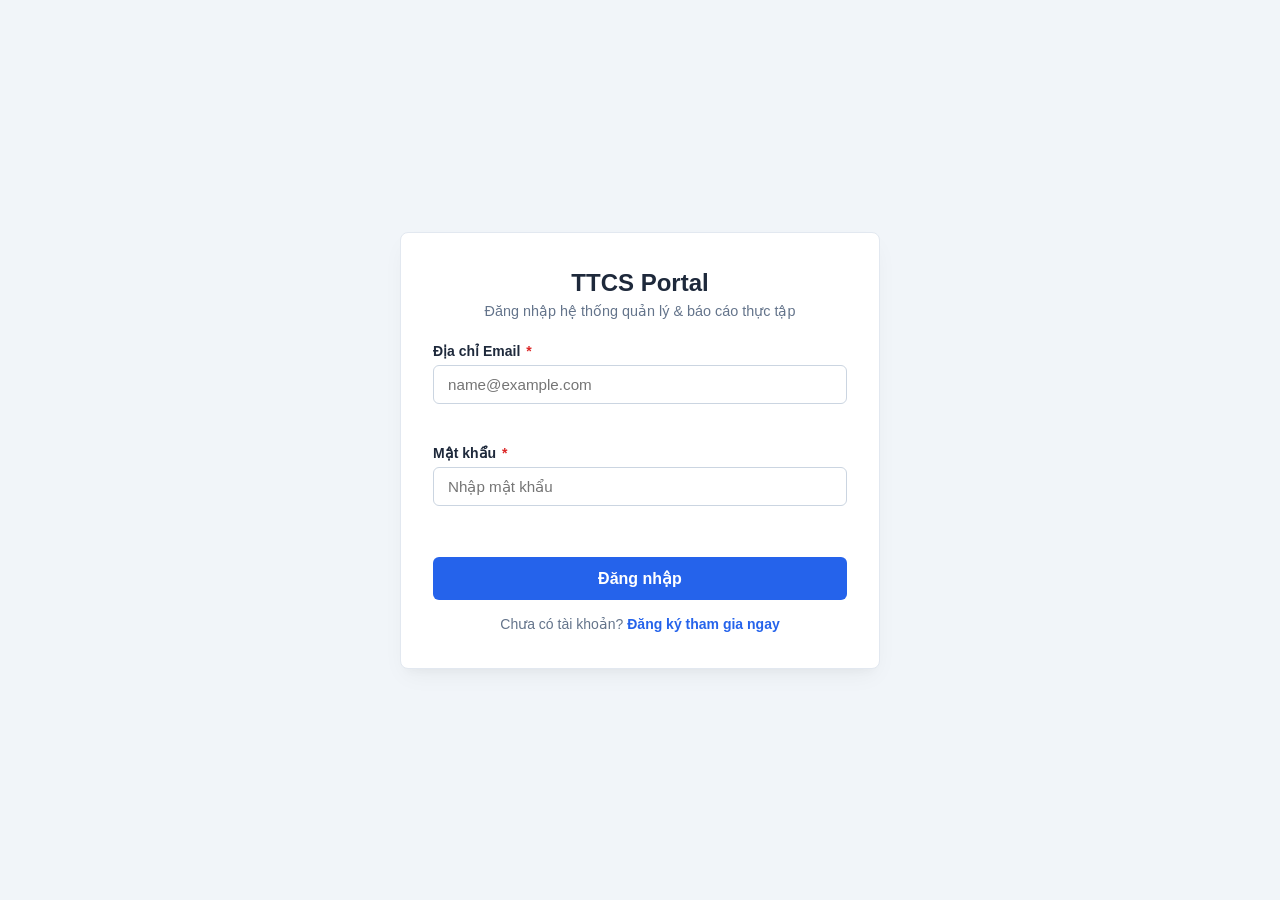
<file: index.html>
<!DOCTYPE html>
<html lang="vi">
<head>
  <meta charset="UTF-8">
  <meta http-equiv="refresh" content="0; url=pages/auth/login.html">
  <title>Đang chuyển hướng...</title>
  <script>
    window.location.replace("pages/auth/login.html");
  </script>
</head>
<body>
  <p>Đang chuyển hướng tới cổng đăng nhập... Nếu không tự chuyển, vui lòng <a href="pages/auth/login.html">bấm vào đây</a>.</p>
</body>
</html>
</file>
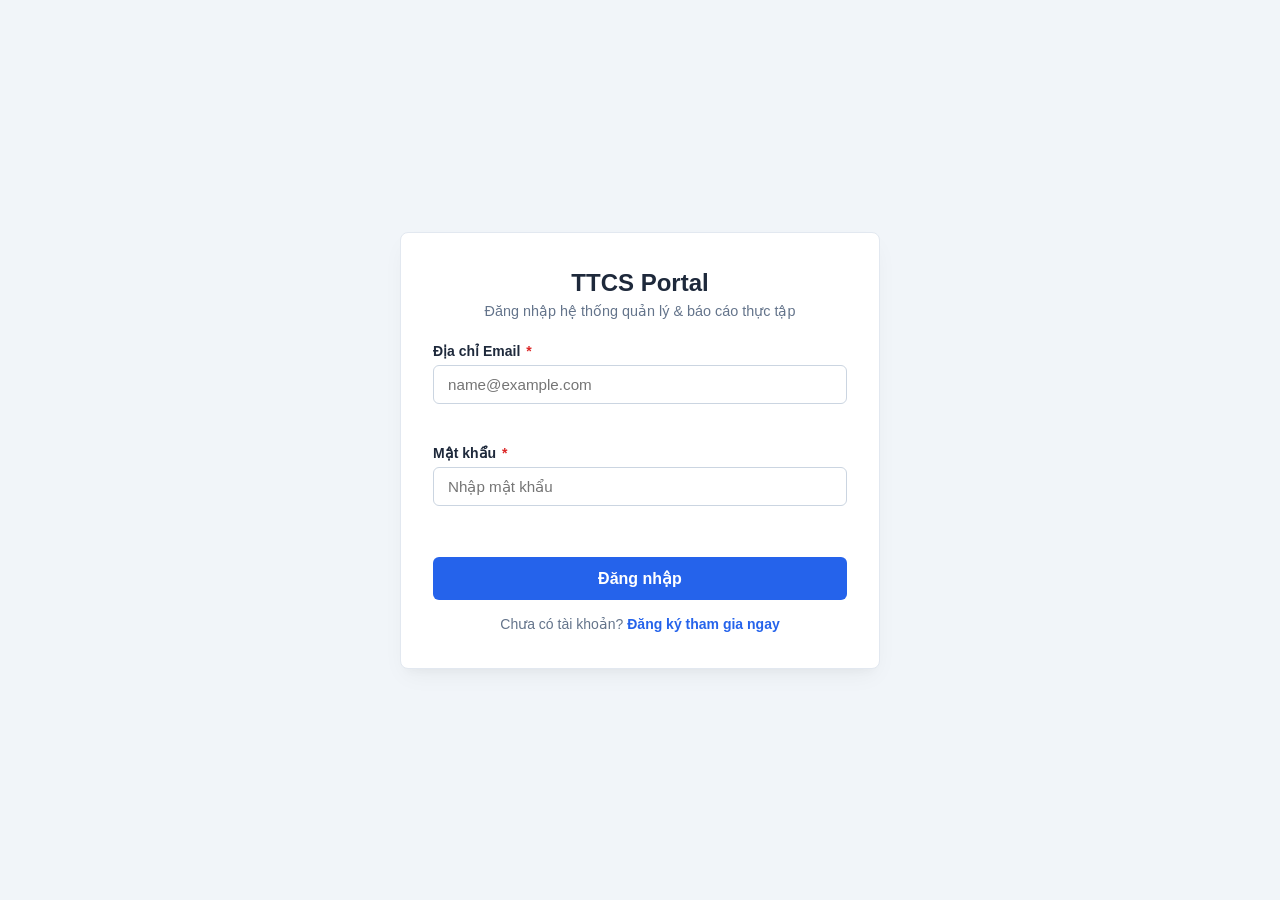
<file: pages/auth/login.html>
<!doctype html>
<html lang="vi">

<head>
  <meta charset="UTF-8" />
  <meta name="viewport" content="width=device-width, initial-scale=1.0" />
  <title>Đăng Nhập Hệ Thống - TTCS Portal</title>
  <link rel="stylesheet" href="../../css/style.css" />
  <style>
    /* Styling bổ sung cho khối chọn tài khoản Demo nhanh */
    .demo-accounts-box {
      margin-top: 20px;
      padding-top: 16px;
      border-top: 1px dashed #cbd5e1;
      text-align: center;
    }

    .demo-title {
      font-size: 0.8rem;
      color: #64748b;
      margin-bottom: 10px;
      font-weight: 600;
    }

    .demo-btns {
      display: flex;
      gap: 8px;
      justify-content: center;
      flex-wrap: wrap;
    }

    .btn-demo-chip {
      background: #f1f5f9;
      border: 1px solid #cbd5e1;
      color: #334155;
      padding: 5px 10px;
      border-radius: 6px;
      font-size: 0.78rem;
      font-weight: 600;
      cursor: pointer;
      transition: all 0.2s;
    }

    .btn-demo-chip:hover {
      background: #e2e8f0;
      border-color: #94a3b8;
    }
  </style>
</head>

<body>
  <div class="auth-container">
    <div class="auth-header">
      <h1>TTCS Portal</h1>
      <p>Đăng nhập hệ thống quản lý & báo cáo thực tập</p>
    </div>

    <!-- Thông báo lỗi hệ thống -->
    <div id="globalAlert" class="alert hidden"></div>

    <form id="formLogin" novalidate>
      <!-- Email -->
      <div class="form-group">
        <label for="loginEmail" class="form-label">
          Địa chỉ Email <span class="required">*</span>
        </label>
        <input type="email" id="loginEmail" class="form-control" placeholder="name@example.com" autocomplete="email"
          required />
        <span class="error-msg" id="loginEmailError"></span>
      </div>

      <!-- Mật khẩu -->
      <div class="form-group">
        <label for="loginPassword" class="form-label">
          Mật khẩu <span class="required">*</span>
        </label>
        <input type="password" id="loginPassword" class="form-control" placeholder="Nhập mật khẩu"
          autocomplete="current-password" required />
        <span class="error-msg" id="loginPasswordError"></span>
      </div>

      <!-- Nút Đăng nhập -->
      <button type="submit" id="btnLogin" class="btn-submit">
        <span id="btnSpinner" class="spinner hidden"></span>
        <span id="btnText">Đăng nhập</span>
      </button>
    </form>

    <div class="auth-footer" style="margin-top: 16px">
      Chưa có tài khoản? <a href="register.html">Đăng ký tham gia ngay</a>
    </div>
  </div>

  <script type="module" src="../../js/auth/login.js"></script>
</body>

</html>
</file>
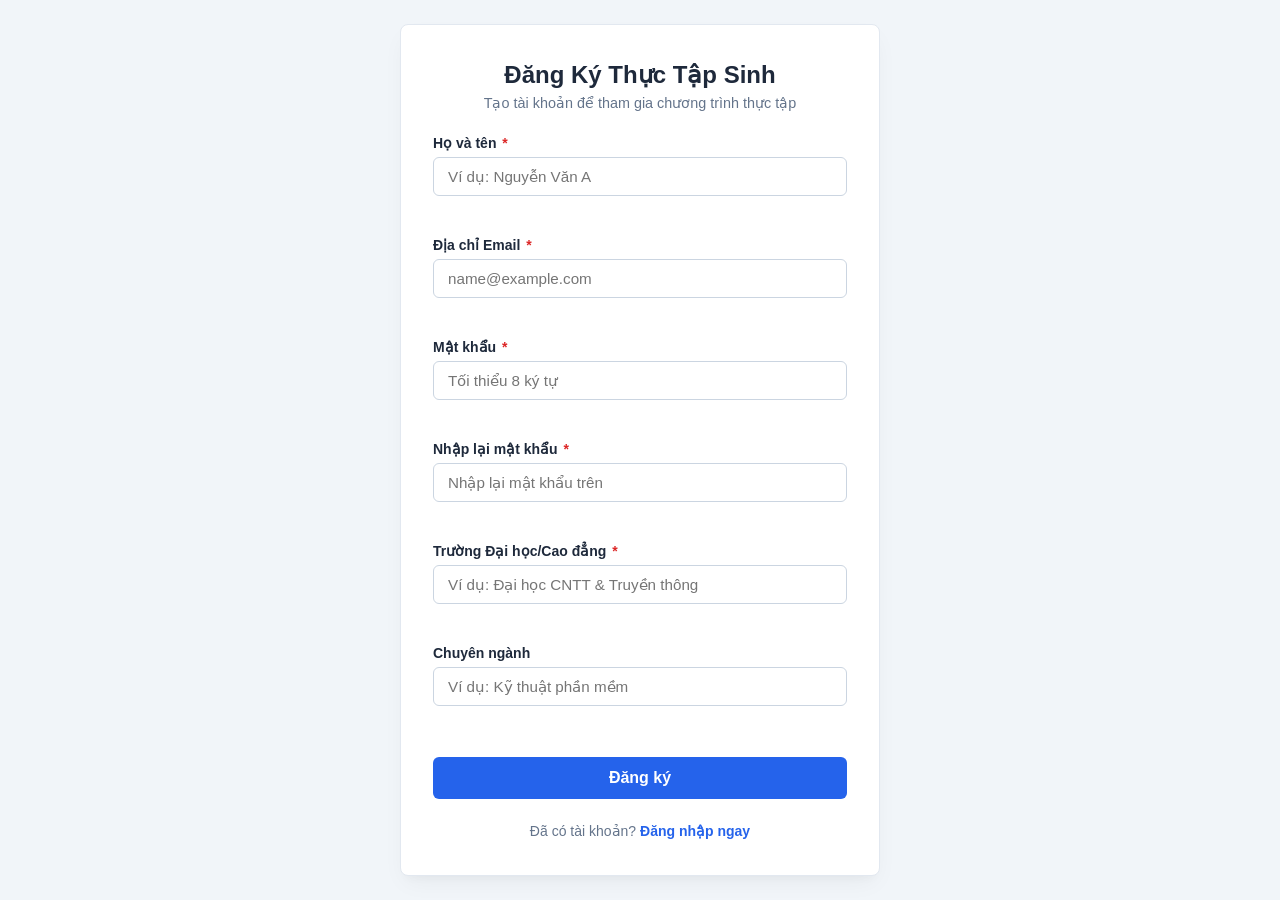
<file: pages/auth/register.html>
<!doctype html>
<html lang="vi">
  <head>
    <meta charset="UTF-8" />
    <meta name="viewport" content="width=device-width, initial-scale=1.0" />
    <title>Đăng ký Tài khoản Thực tập sinh</title>
    <link rel="stylesheet" href="../../css/style.css" />
  </head>
  <body>
    <div class="auth-container">
      <div class="auth-header">
        <h1>Đăng Ký Thực Tập Sinh</h1>
        <p>Tạo tài khoản để tham gia chương trình thực tập</p>
      </div>

      <!-- Thông báo lỗi hoặc thành công từ hệ thống -->
      <div id="globalAlert" class="alert hidden"></div>

      <form id="formRegister" novalidate>
        <!-- Họ và tên -->
        <div class="form-group">
          <label for="hoTen" class="form-label"
            >Họ và tên <span class="required">*</span></label
          >
          <input
            type="text"
            id="hoTen"
            class="form-control"
            placeholder="Ví dụ: Nguyễn Văn A"
          />
          <span class="error-msg" id="hoTenError"></span>
        </div>

        <!-- Email -->
        <div class="form-group">
          <label for="email" class="form-label"
            >Địa chỉ Email <span class="required">*</span></label
          >
          <input
            type="email"
            id="email"
            class="form-control"
            placeholder="name@example.com"
          />
          <span class="error-msg" id="emailError"></span>
        </div>

        <!-- Mật khẩu -->
        <div class="form-group">
          <label for="matKhau" class="form-label"
            >Mật khẩu <span class="required">*</span></label
          >
          <input
            type="password"
            id="matKhau"
            class="form-control"
            placeholder="Tối thiểu 8 ký tự"
          />
          <span class="error-msg" id="matKhauError"></span>
        </div>

        <!-- Nhập lại mật khẩu -->
        <div class="form-group">
          <label for="nhapLaiMatKhau" class="form-label"
            >Nhập lại mật khẩu <span class="required">*</span></label
          >
          <input
            type="password"
            id="nhapLaiMatKhau"
            class="form-control"
            placeholder="Nhập lại mật khẩu trên"
          />
          <span class="error-msg" id="nhapLaiMatKhauError"></span>
        </div>

        <!-- Trường đại học -->
        <div class="form-group">
          <label for="truongHoc" class="form-label"
            >Trường Đại học/Cao đẳng <span class="required">*</span></label
          >
          <input
            type="text"
            id="truongHoc"
            class="form-control"
            placeholder="Ví dụ: Đại học CNTT & Truyền thông"
          />
          <span class="error-msg" id="truongHocError"></span>
        </div>

        <!-- Chuyên ngành (Không bắt buộc) -->
        <div class="form-group">
          <label for="chuyenNganh" class="form-label">Chuyên ngành</label>
          <input
            type="text"
            id="chuyenNganh"
            class="form-control"
            placeholder="Ví dụ: Kỹ thuật phần mềm"
          />
          <span class="error-msg" id="chuyenNganhError"></span>
        </div>

        <!-- Nút Submit -->
        <button type="submit" id="btnRegister" class="btn-submit">
          <span id="btnSpinner" class="spinner hidden"></span>
          <span id="btnText">Đăng ký</span>
        </button>
      </form>

      <div class="auth-footer">
        Đã có tài khoản? <a href="login.html">Đăng nhập ngay</a>
      </div>
    </div>

    <!-- Nạp script logic dạng module để dùng api.js -->
    <script type="module" src="../../js/auth/register.js"></script>
  </body>
</html>
</file>
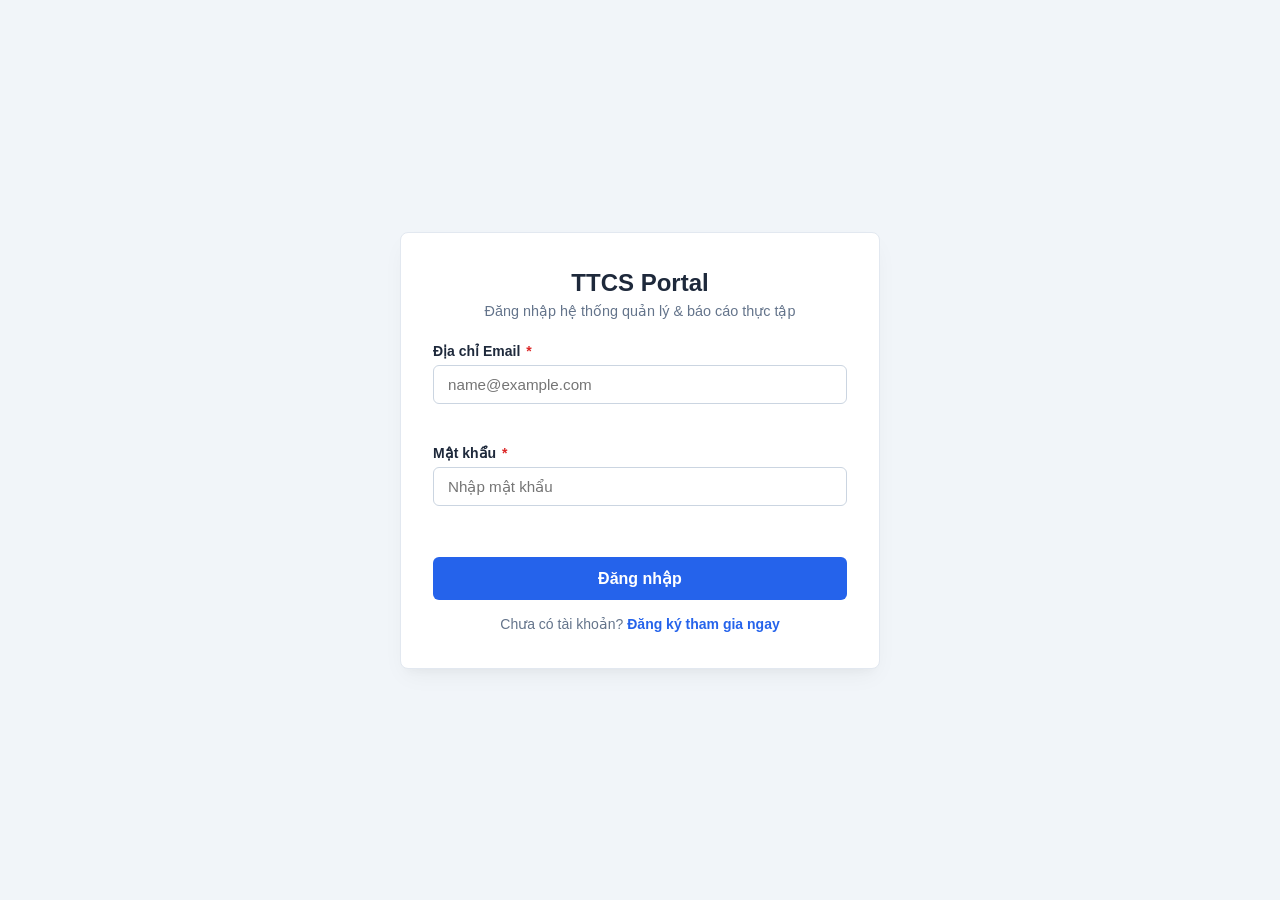
<file: pages/hr/final-report.html>
<!DOCTYPE html>
<html lang="vi">

<head>
    <meta charset="UTF-8" />
    <meta name="viewport" content="width=device-width, initial-scale=1.0" />
    <title>Cổng HR - Báo Cáo Tổng Kết Đợt Thực Tập</title>
    <link rel="stylesheet" href="../../css/style.css" />
    <link rel="stylesheet" href="../../css/auth/dashboard.css" />
    <link rel="stylesheet" href="../../css/hr/final-report.css" />
</head>

<body>
    <div class="dashboard-wrapper">
        <!-- Sidebar bên trái dành cho HR -->
        <aside class="sidebar">
            <div class="sidebar-brand">
                <h2>TTCS Portal</h2>
                <span class="badge-role" style="background: #059669; color: #ffffff;">Cán bộ HR</span>
            </div>

            <nav class="sidebar-menu">
                <a href="hr-dashboard.html" class="menu-item">
                    <span class="icon">📊</span> Quản lý Hồ sơ
                </a>
                <a href="#" class="menu-item">
                    <span class="icon">🏢</span> Đợt thực tập & Phòng ban
                </a>
                <a href="final-report.html" class="menu-item active">
                    <span class="icon">📈</span> Báo cáo tổng kết
                </a>
            </nav>

            <div class="sidebar-footer">
                <button id="btnLogout" class="btn-logout">
                    <span class="icon">🚪</span> Đăng xuất
                </button>
            </div>
        </aside>

        <!-- Main Content bên phải -->
        <main class="main-content">
            <!-- Topbar Header -->
            <header class="topbar">
                <div class="welcome-box">
                    <h1 id="welcomeUser">Xin chào, Cán bộ HR!</h1>
                    <p id="currentDateText">Hôm nay là ...</p>
                </div>

                <div class="user-profile-widget">
                    <div class="user-avatar" id="userAvatar" style="background: #059669;">HR</div>
                    <div class="user-meta">
                        <span class="user-name" id="userNameHeader">Đang tải...</span>
                        <span class="user-email" id="userEmailHeader">...</span>
                    </div>
                </div>
            </header>

            <!-- Nội dung chính Báo cáo Tổng kết -->
            <div class="content-body">

                <!-- Header & Thao tác xuất file -->
                <section class="card-box-header">
                    <div>
                        <h2>📊 Báo Cáo Tổng Kết Đợt Thực Tập Cuối Kỳ</h2>
                        <p class="sub-text">Tổng hợp kết quả đánh giá, điểm số và xuất báo cáo cho Ban Lãnh đạo / Nhà
                            trường</p>
                    </div>
                    <div class="export-actions">
                        <button id="btnExportCsv" class="btn-export secondary">
                            📥 Xuất File Excel / CSV
                        </button>
                        <button id="btnPrintReport" class="btn-export primary">
                            📄 In / Xuất Báo Cáo PDF
                        </button>
                    </div>
                </section>

                <!-- Thẻ Khối KPI Thống Kê Nhanh -->
                <section class="kpi-grid-4">
                    <div class="kpi-card-item">
                        <span class="kpi-title">Tổng Sinh Viên</span>
                        <strong id="kpiTotalInterns" class="kpi-num">0</strong>
                    </div>
                    <div class="kpi-card-item">
                        <span class="kpi-title">Điểm GPA Trung Bình</span>
                        <strong id="kpiAvgGpa" class="kpi-num text-blue">0.0</strong>
                    </div>
                    <div class="kpi-card-item">
                        <span class="kpi-title">Xếp Loại Xuất Sắc & Giỏi</span>
                        <strong id="kpiGoodRate" class="kpi-num text-green">0</strong>
                    </div>
                    <div class="kpi-card-item">
                        <span class="kpi-title">Đề Xuất Tuyển Dụng</span>
                        <strong id="kpiRecommendHire" class="kpi-num text-orange">0</strong>
                    </div>
                </section>

                <!-- Bảng Tổng hợp Kết quả Thực tập Chi tiết -->
                <section class="card-box">
                    <div class="card-header-flex">
                        <h3>📋 Bảng Tổng Hợp Kết Quả Thực Tập Sinh</h3>
                        <span id="reportProgramName" class="badge-program">Đợt thực tập Thu Đông 2026</span>
                    </div>

                    <div class="table-responsive">
                        <table class="data-table" id="summaryTable">
                            <thead>
                                <tr>
                                    <th>Mã SV</th>
                                    <th>Họ và Tên</th>
                                    <th>Trường Đại học</th>
                                    <th>Mentor Hướng Dẫn</th>
                                    <th>Báo Cáo Đã Nộp</th>
                                    <th>Điểm Final</th>
                                    <th>Xếp Loại</th>
                                    <th>Đề Xuất Tuyển Dụng</th>
                                </tr>
                            </thead>
                            <tbody id="hrReportTableBody">
                                <tr>
                                    <td colspan="8" class="text-center">Đang tổng hợp dữ liệu báo cáo...</td>
                                </tr>
                            </tbody>
                        </table>
                    </div>
                </section>

            </div>
        </main>
    </div>

    <script type="module" src="../../js/hr/final-report.js"></script>
</body>

</html>
</file>
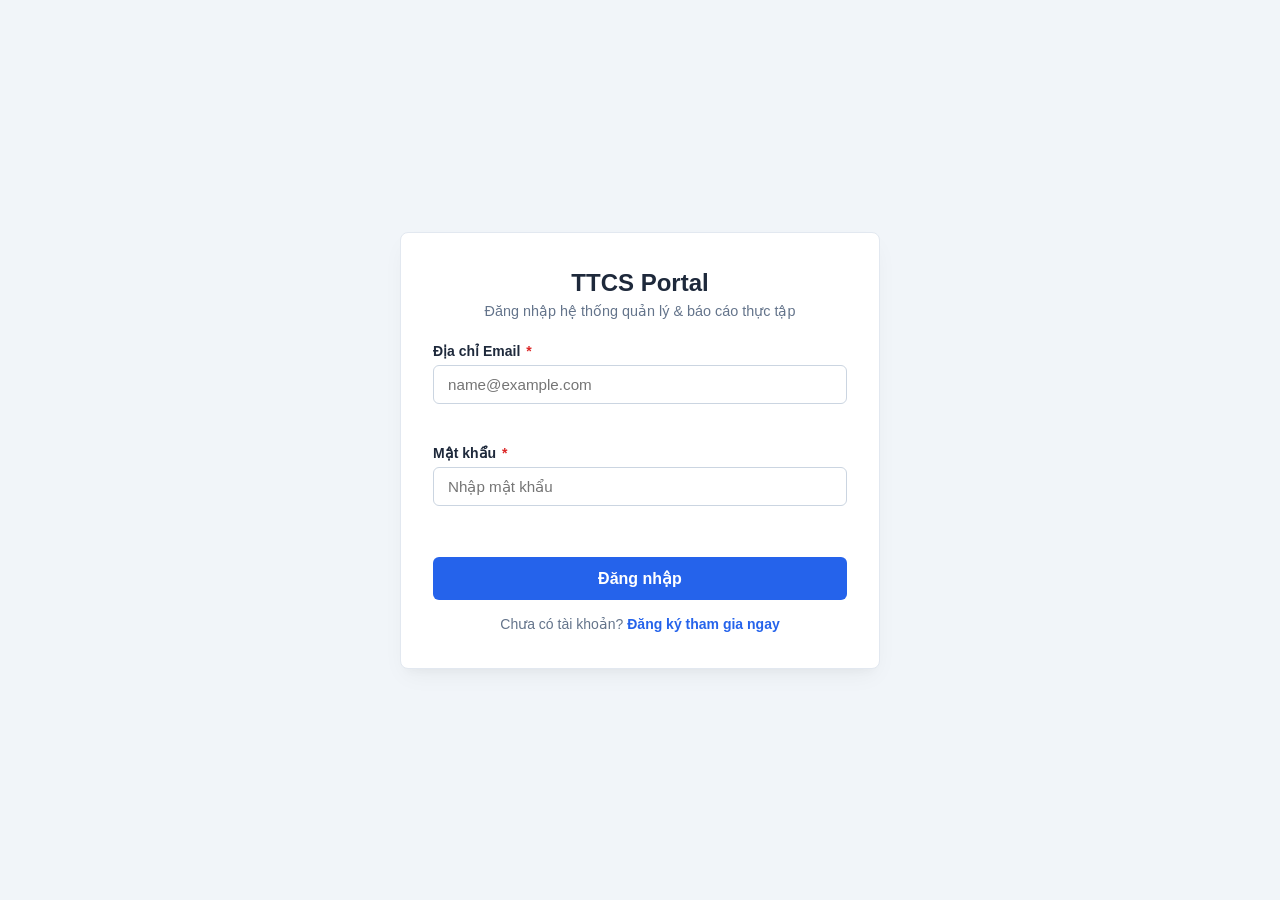
<file: pages/hr/hr-dashboard.html>
<!doctype html>
<html lang="vi">

<head>
  <meta charset="UTF-8" />
  <meta name="viewport" content="width=device-width, initial-scale=1.0" />
  <title>Cổng Quản Trị Nhân Sự (HR) - Quản Lý Thực Tập Sinh</title>
  <!-- 1. CSS Dùng chung & Layout hệ thống -->
  <link rel="stylesheet" href="../../css/style.css" />
  <link rel="stylesheet" href="../../css/auth/dashboard.css" />
  <!-- 2. CSS Riêng cho phân hệ HR -->
  <link rel="stylesheet" href="../../css/hr/hr-dashboard.css" />
</head>

<body>
  <div class="dashboard-wrapper">
    <!-- Sidebar HR -->
    <aside class="sidebar">
      <div class="sidebar-brand">
        <h2>HR Management</h2>
        <span class="badge-role" style="background-color: #059669">Nhân sự (HR)</span>
      </div>

      <nav class="sidebar-menu">
        <a href="javascript:void(0)" id="menuCandidates" class="menu-item active">
          <span class="icon">👥</span> Xét duyệt hồ sơ
        </a>
        <a href="javascript:void(0)" id="menuMentors" class="menu-item">
          <span class="icon">👨‍🏫</span> Phân công Mentor
        </a>
        <a href="javascript:void(0)" id="menuPrograms" class="menu-item">
          <span class="icon">📅</span> Đợt thực tập
        </a>
        <a href="final-report.html" class="menu-item">
          <span class="icon">📈</span> Báo cáo tổng kết
        </a>
      </nav>

      <div class="sidebar-footer">
        <button id="btnLogout" class="btn-logout">
          <span class="icon">🚪</span> Đăng xuất
        </button>
      </div>
    </aside>

    <!-- Khu vực làm việc chính -->
    <main class="main-content">
      <header class="topbar">
        <div class="welcome-box">
          <h1 id="pageHeaderTitle">Danh Sách Hồ Sơ Thực Tập Sinh</h1>
          <p id="pageHeaderDesc">
            Tiếp nhận, thẩm định hồ sơ ứng tuyển, ký kết hợp đồng và phân công
            Mentor
          </p>
        </div>

        <div class="user-profile-widget">
          <div class="user-avatar" style="background-color: #059669">HR</div>
          <div class="user-meta">
            <span class="user-name" id="hrFullName">Cán bộ Tuyển dụng HR</span>
            <span class="user-email" id="hrEmail">hr@company.com</span>
          </div>
        </div>
      </header>

      <div class="content-body">
        <!-- ===============================================================
               VIEW 1: QUẢN LÝ & XÉT DUYỆT HỒ SƠ ỨNG VIÊN (MẶC ĐỊNH HIỆN)
               =============================================================== -->
        <div id="viewCandidateList">
          <!-- Thống kê nhanh KPI -->
          <section class="kpi-grid">
            <div class="card kpi-card">
              <div class="kpi-icon blue">📁</div>
              <div class="kpi-info">
                <span class="kpi-label">Tổng hồ sơ tiếp nhận</span>
                <strong id="kpiTotal" class="kpi-value">0</strong>
              </div>
            </div>

            <div class="card kpi-card">
              <div class="kpi-icon orange">⏳</div>
              <div class="kpi-info">
                <span class="kpi-label">Hồ sơ chờ xét duyệt</span>
                <strong id="kpiPending" class="kpi-value" style="color: #d97706">0</strong>
              </div>
            </div>

            <div class="card kpi-card">
              <div class="kpi-icon green">✅</div>
              <div class="kpi-info">
                <span class="kpi-label">Đã duyệt trúng tuyển</span>
                <strong id="kpiApproved" class="kpi-value" style="color: #16a34a">0</strong>
              </div>
            </div>
          </section>

          <!-- Tìm kiếm & Bộ lọc (US 3) -->
          <section class="card filter-card">
            <div class="filter-group">
              <input type="text" id="searchInput" class="form-control"
                placeholder="🔍 Tìm theo họ tên, email hoặc mã hồ sơ..." />
            </div>
            <div class="filter-group select-group">
              <select id="filterUniversity" class="form-control">
                <option value="">-- Tất cả trường học --</option>
                <option value="ĐH Công nghệ Thông tin & Truyền thông">
                  ĐH CNTT & Truyền thông (ICTU)
                </option>
                <option value="ĐH Kỹ thuật Công nghiệp">
                  ĐH Kỹ thuật Công nghiệp (TNUT)
                </option>
              </select>
            </div>
            <div class="filter-group select-group">
              <select id="filterStatus" class="form-control">
                <option value="">-- Tất cả trạng thái --</option>
                <option value="ChoDuyet">Chờ duyệt</option>
                <option value="DaDuyet">Đã duyệt</option>
                <option value="TuChoi">Từ chối</option>
              </select>
            </div>
            <button id="btnResetFilter" class="btn-secondary-sm" style="height: 42px">
              Đặt lại
            </button>
            <button id="btnOpenCreateIntern" class="btn-primary-sm" style="
                  background-color: #059669;
                  height: 42px;
                  white-space: nowrap;
                ">
              ➕ Thêm thực tập sinh
            </button>
          </section>

          <!-- Bảng danh sách ứng viên -->
          <section class="card table-card">
            <table class="data-table">
              <thead>
                <tr>
                  <th>Mã hồ sơ</th>
                  <th>Ứng viên</th>
                  <th>Trường / Ngành</th>
                  <th>Vị trí ứng tuyển</th>
                  <th>Tài liệu CV</th>
                  <th>Trạng thái</th>
                  <th>Mentor phụ trách</th>
                  <th style="text-align: center; min-width: 190px">
                    Hành động
                  </th>
                </tr>
              </thead>
              <tbody id="candidateTableBody">
                <tr>
                  <td colspan="8" class="empty-state">
                    Đang nạp danh sách hồ sơ...
                  </td>
                </tr>
              </tbody>
            </table>
          </section>
        </div>

        <!-- ===============================================================
               VIEW 2: BẢNG THEO DÕI & TẢI TRỌNG MENTOR
               =============================================================== -->
        <div id="viewMentorList" class="hidden">
          <section class="card table-card" style="margin-top: 0">
            <div style="
                  padding: 16px 20px;
                  border-bottom: 1px solid #e2e8f0;
                  display: flex;
                  justify-content: space-between;
                  align-items: center;
                ">
              <div>
                <h3 style="margin: 0; color: #1e293b; font-size: 1.1rem">
                  Đội Ngũ Mentor & Tải Trọng Hướng Dẫn
                </h3>
                <p style="margin: 4px 0 0; font-size: 0.85rem; color: #64748b">
                  Theo dõi số lượng thực tập sinh được phân bổ cho từng người
                  hướng dẫn
                </p>
              </div>
              <span class="badge-status" style="background: #e0f2fe; color: #0369a1; font-weight: 600">
                Dữ liệu thời gian thực
              </span>
            </div>
            <table class="data-table">
              <thead>
                <tr>
                  <th>Mã Mentor</th>
                  <th>Người hướng dẫn</th>
                  <th>Phòng ban / Chức danh</th>
                  <th>Tải trọng (Hiện tại / Tối đa)</th>
                  <th>Thực tập sinh phụ trách</th>
                  <th style="text-align: center">Trạng thái tiếp nhận</th>
                  <th style="text-align: center">Hành động</th>
                </tr>
              </thead>
              <tbody id="mentorTableBody">
                <tr>
                  <td colspan="7" class="empty-state">
                    Đang nạp dữ liệu đội ngũ Mentor...
                  </td>
                </tr>
              </tbody>
            </table>
          </section>
        </div>

        <!-- ===============================================================
               VIEW 3: QUẢN LÝ ĐỢT THỰC TẬP THEO PHÒNG BAN (US 13)
               =============================================================== -->
        <div id="viewProgramList" class="hidden">
          <section class="card table-card" style="margin-top: 0">
            <div style="
                  padding: 16px 20px;
                  border-bottom: 1px solid #e2e8f0;
                  display: flex;
                  justify-content: space-between;
                  align-items: center;
                  gap: 16px;
                ">
              <div>
                <h3 style="margin: 0; color: #1e293b; font-size: 1.1rem">
                  Đợt Thực Tập & Kế Hoạch Theo Phòng Ban
                </h3>
                <p style="margin: 4px 0 0; font-size: 0.85rem; color: #64748b">
                  Thiết lập chương trình thực tập theo từng khối chuyên môn,
                  phân bổ chỉ tiêu và thời gian
                </p>
              </div>
              <button id="btnOpenCreateProgram" class="btn-primary-sm" style="
                    background-color: #059669;
                    padding: 8px 14px;
                    font-weight: 600;
                  ">
                + Thêm đợt thực tập
              </button>
            </div>

            <!-- Bộ lọc phòng ban cho đợt thực tập -->
            <div style="
                  padding: 12px 20px;
                  background-color: #f8fafc;
                  border-bottom: 1px solid #e2e8f0;
                  display: flex;
                  gap: 12px;
                  align-items: center;
                ">
              <label style="font-size: 0.85rem; color: #475569; font-weight: 600">Lọc theo phòng ban:</label>
              <select id="filterProgramDept" class="form-control" style="max-width: 320px; height: 38px">
                <option value="">-- Tất cả phòng ban --</option>
              </select>
            </div>

            <table class="data-table">
              <thead>
                <tr>
                  <th>Mã đợt</th>
                  <th>Tên đợt thực tập</th>
                  <th>Phòng ban phụ trách</th>
                  <th>Bắt đầu</th>
                  <th>Kết thúc</th>
                  <th>Thời lượng</th>
                  <th>Chỉ tiêu</th>
                  <th>Trạng thái</th>
                  <th style="text-align: center">Hành động</th>
                </tr>
              </thead>
              <tbody id="programTableBody">
                <tr>
                  <td colspan="9" class="empty-state">
                    Đang nạp dữ liệu đợt thực tập...
                  </td>
                </tr>
              </tbody>
            </table>
          </section>
        </div>
      </div>
    </main>
  </div>

  <!-- Modal 1: Xem CV trực tiếp -->
  <div id="cvModal" class="modal-backdrop hidden">
    <div class="modal-box modal-lg">
      <div class="modal-header">
        <h3 id="modalCvTitle">Chi tiết CV ứng viên</h3>
        <button id="btnCloseCvModal" class="modal-close-btn">&times;</button>
      </div>
      <div class="modal-body" style="height: 500px; padding: 0">
        <iframe id="cvIframe" src="" width="100%" height="100%" frameborder="0"></iframe>
      </div>
      <div class="modal-footer">
        <button id="btnCloseCvModalFooter" class="btn-primary-sm">
          Đóng
        </button>
      </div>
    </div>
  </div>

  <!-- Modal 2: Từ chối hồ sơ (US 7) -->
  <div id="rejectModal" class="modal-backdrop hidden">
    <div class="modal-box">
      <div class="modal-header">
        <h3>Lý do từ chối hồ sơ</h3>
        <button id="btnCloseRejectModal" class="modal-close-btn">
          &times;
        </button>
      </div>
      <div class="modal-body">
        <p>Vui lòng ghi rõ lý do để hệ thống thông báo cho ứng viên:</p>
        <textarea id="rejectReasonInput" class="form-control" rows="4"
          placeholder="Ví dụ: Chưa đạt yêu cầu kỹ năng đầu vào / Thiếu chứng chỉ..."></textarea>
        <span class="error-msg" id="rejectReasonError"></span>
      </div>
      <div class="modal-footer">
        <button id="btnCancelReject" class="btn-secondary-sm">Hủy bỏ</button>
        <button id="btnConfirmReject" class="btn-danger-sm">
          Xác nhận Từ chối
        </button>
      </div>
    </div>
  </div>

  <!-- Modal 3: Chỉnh sửa thông tin thực tập sinh (US 2) -->
  <div id="editInternModal" class="modal-backdrop hidden">
    <div class="modal-box">
      <div class="modal-header">
        <h3>Chỉnh sửa hồ sơ thực tập sinh</h3>
        <button id="btnCloseEditModal" class="modal-close-btn">
          &times;
        </button>
      </div>
      <form id="formEditIntern" novalidate>
        <div class="modal-body">
          <input type="hidden" id="editCandidateId" />

          <div class="form-group">
            <label class="form-label">Email đăng nhập (Không thể thay đổi)</label>
            <input type="email" id="editEmail" class="form-control" disabled
              style="background-color: #f1f5f9; cursor: not-allowed" />
          </div>

          <div class="form-group">
            <label for="editFullName" class="form-label">Họ và tên <span class="required">*</span></label>
            <input type="text" id="editFullName" class="form-control" />
            <span class="error-msg" id="editFullNameError"></span>
          </div>

          <div class="form-group">
            <label for="editPhone" class="form-label">Số điện thoại</label>
            <input type="tel" id="editPhone" class="form-control" />
          </div>

          <div class="form-group">
            <label for="editUniversity" class="form-label">Trường Đại học/Cao đẳng <span
                class="required">*</span></label>
            <input type="text" id="editUniversity" class="form-control" />
            <span class="error-msg" id="editUniversityError"></span>
          </div>

          <div class="form-group">
            <label for="editMajor" class="form-label">Chuyên ngành đào tạo</label>
            <input type="text" id="editMajor" class="form-control" />
          </div>

          <div class="form-group">
            <label for="editPosition" class="form-label">Vị trí ứng tuyển</label>
            <input type="text" id="editPosition" class="form-control" />
          </div>
        </div>
        <div class="modal-footer">
          <button type="button" id="btnCancelEdit" class="btn-secondary-sm">
            Hủy
          </button>
          <button type="submit" id="btnSubmitEdit" class="btn-primary-sm">
            Lưu thay đổi
          </button>
        </div>
      </form>
    </div>
  </div>

  <!-- Modal 4: Phân công Mentor Hướng Dẫn (US 12) -->
  <div id="assignMentorModal" class="modal-backdrop hidden">
    <div class="modal-box">
      <div class="modal-header">
        <h3>Phân công Mentor Hướng Dẫn</h3>
        <button type="button" id="btnCloseAssignModal" class="modal-close-btn">
          &times;
        </button>
      </div>
      <form id="formAssignMentor" novalidate>
        <div class="modal-body">
          <input type="hidden" id="assignInternId" />

          <!-- Trường hợp 1: Khi gán từ danh sách ứng viên (đã xác định sinh viên cụ thể) -->
          <div id="assignInternStaticBox" style="
                background-color: #f8fafc;
                border: 1px solid #e2e8f0;
                border-radius: 6px;
                padding: 12px;
                margin-bottom: 16px;
              ">
            <div style="font-weight: 600; color: #1e293b; font-size: 0.95rem" id="assignInternName">
              ...
            </div>
            <div style="font-size: 0.85rem; color: #64748b" id="assignInternMeta">
              ...
            </div>
          </div>

          <!-- Trường hợp 2: Khi gán từ giao diện Mentor (cho phép chọn sinh viên từ danh sách) -->
          <div id="assignInternSelectGroup" class="form-group hidden">
            <label for="selectIntern" class="form-label">Chọn Thực tập sinh cần phân công <span
                class="required">*</span></label>
            <select id="selectIntern" class="form-control">
              <option value="">-- Chọn thực tập sinh --</option>
            </select>
            <span class="error-msg" id="selectInternError"></span>
          </div>

          <div class="form-group">
            <label for="assignProgram" class="form-label">Chương trình / Đợt thực tập
              <span class="required">*</span></label>
            <select id="assignProgram" class="form-control">
              <option value="">-- Đang nạp danh sách đợt... --</option>
            </select>
          </div>

          <div class="form-group">
            <label for="selectMentor" class="form-label">Chọn Mentor phụ trách <span class="required">*</span></label>
            <select id="selectMentor" class="form-control">
              <option value="">-- Đang tải danh sách Mentor... --</option>
            </select>
            <span class="error-msg" id="selectMentorError"></span>
          </div>

          <div class="form-group">
            <label for="assignNote" class="form-label">Ghi chú / Đề tài hướng dẫn ban đầu</label>
            <textarea id="assignNote" class="form-control" rows="3"
              placeholder="Nhập dự án hoặc hướng nghiên cứu đề xuất cho sinh viên..."></textarea>
          </div>
        </div>

        <div class="modal-footer">
          <button type="button" id="btnCancelAssign" class="btn-secondary-sm">
            Hủy bỏ
          </button>
          <button type="submit" id="btnSubmitAssign" class="btn-primary-sm" style="background-color: #059669">
            Lưu phân công
          </button>
        </div>
      </form>
    </div>
  </div>

  <!-- Modal 5: Thiết lập đợt thực tập theo Phòng ban (US 13) -->
  <div id="programModal" class="modal-backdrop hidden">
    <div class="modal-box">
      <div class="modal-header">
        <h3 id="programModalTitle">Thiết lập đợt thực tập theo phòng ban</h3>
        <button type="button" id="btnCloseProgramModal" class="modal-close-btn">
          &times;
        </button>
      </div>
      <form id="formProgramTime" novalidate>
        <div class="modal-body">
          <input type="hidden" id="editProgramId" />

          <!-- Chọn Phòng ban tiếp nhận -->
          <div class="form-group">
            <label for="programDepartmentInput" class="form-label">
              Phòng ban phụ trách <span class="required">*</span>
            </label>
            <select id="programDepartmentInput" class="form-control">
              <option value="">-- Chọn phòng ban --</option>
            </select>
            <div id="deptCapacityHint" style="font-size: 0.8rem; color: #0284c7; margin-top: 4px"></div>
            <span class="error-msg" id="programDepartmentError"></span>
          </div>

          <!-- Tên đợt thực tập -->
          <div class="form-group">
            <label for="programNameInput" class="form-label">
              Tên đợt thực tập <span class="required">*</span>
            </label>
            <input id="programNameInput" class="form-control"
              placeholder="Ví dụ: Đợt thực tập Frontend K23 - Khối CNTT" />
            <span class="error-msg" id="programNameError"></span>
          </div>

          <!-- Ngày bắt đầu & kết thúc -->
          <div style="display: grid; grid-template-columns: 1fr 1fr; gap: 16px">
            <div class="form-group">
              <label for="startDateInput" class="form-label">
                Ngày bắt đầu <span class="required">*</span>
              </label>
              <input type="date" id="startDateInput" class="form-control" />
              <span class="error-msg" id="startDateError"></span>
            </div>
            <div class="form-group">
              <label for="endDateInput" class="form-label">
                Ngày kết thúc <span class="required">*</span>
              </label>
              <input type="date" id="endDateInput" class="form-control" />
              <span class="error-msg" id="endDateError"></span>
            </div>
          </div>

          <!-- Chỉ tiêu sinh viên -->
          <div class="form-group">
            <label for="targetInternsInput" class="form-label">Chỉ tiêu thực tập sinh</label>
            <input type="number" id="targetInternsInput" class="form-control" min="1" max="200" value="20" />
          </div>

          <!-- Mô tả -->
          <div class="form-group">
            <label for="programDescInput" class="form-label">Mô tả / Yêu cầu chuyên môn</label>
            <textarea id="programDescInput" class="form-control" rows="3"
              placeholder="Yêu cầu kỹ năng đầu vào (Git, HTML/CSS, JS, DB...)"></textarea>
          </div>
        </div>
        <div class="modal-footer">
          <button type="button" id="btnCancelProgramModal" class="btn-secondary-sm">
            Hủy
          </button>
          <button type="submit" class="btn-primary-sm" style="background-color: #059669">
            Lưu đợt thực tập
          </button>
        </div>
      </form>
    </div>
  </div>
  <!-- Modal 6: HR Thêm mới hồ sơ thực tập sinh -->
  <div id="createInternModal" class="modal-backdrop hidden">
    <div class="modal-box">
      <div class="modal-header">
        <h3>Thêm Mới Hồ Sơ Thực Tập Sinh</h3>
        <button type="button" id="btnCloseCreateInternModal" class="modal-close-btn">
          &times;
        </button>
      </div>
      <form id="formCreateIntern" novalidate>
        <div class="modal-body">
          <div class="form-group">
            <label for="createFullName" class="form-label">Họ và tên <span class="required">*</span></label>
            <input type="text" id="createFullName" class="form-control" placeholder="Ví dụ: Nguyễn Văn An" />
            <span class="error-msg" id="createFullNameError"></span>
          </div>

          <div style="display: grid; grid-template-columns: 1fr 1fr; gap: 16px">
            <div class="form-group">
              <label for="createEmail" class="form-label">Email tài khoản <span class="required">*</span></label>
              <input type="email" id="createEmail" class="form-control" placeholder="an.nguyen@example.com" />
              <span class="error-msg" id="createEmailError"></span>
            </div>
            <div class="form-group">
              <label for="createPhone" class="form-label">Số điện thoại</label>
              <input type="tel" id="createPhone" class="form-control" placeholder="0987654321" />
            </div>
          </div>

          <div style="display: grid; grid-template-columns: 1fr 1fr; gap: 16px">
            <div class="form-group">
              <label for="createUniversity" class="form-label">Trường đào tạo <span class="required">*</span></label>
              <input type="text" id="createUniversity" class="form-control"
                placeholder="Ví dụ: ĐH CNTT & Truyền thông" />
              <span class="error-msg" id="createUniversityError"></span>
            </div>
            <div class="form-group">
              <label for="createMajor" class="form-label">Chuyên ngành</label>
              <input type="text" id="createMajor" class="form-control" placeholder="Ví dụ: Công nghệ Thông tin" />
            </div>
          </div>

          <div style="display: grid; grid-template-columns: 1fr 1fr; gap: 16px">
            <div class="form-group">
              <label for="createPosition" class="form-label">Vị trí thực tập</label>
              <input type="text" id="createPosition" class="form-control" placeholder="Frontend Developer" />
            </div>
            <div class="form-group">
              <label for="createProgramSelect" class="form-label">Đợt tiếp nhận</label>
              <select id="createProgramSelect" class="form-control">
                <option value="">-- Đang nạp danh sách đợt... --</option>
              </select>
            </div>
          </div>

          <div style="
                background-color: #f0fdf4;
                border: 1px solid #bbf7d0;
                border-radius: 6px;
                padding: 10px;
                font-size: 0.82rem;
                color: #166534;
                margin-top: 8px;
              ">
            ℹ️ <strong>Lưu ý:</strong> Hồ sơ sau khi tạo sẽ được kích hoạt tài
            khoản ngay với mật khẩu mặc định: <code>Password@123</code>.
          </div>
        </div>
        <div class="modal-footer">
          <button type="button" id="btnCancelCreateIntern" class="btn-secondary-sm">
            Hủy bỏ
          </button>
          <button type="submit" id="btnSubmitCreateIntern" class="btn-primary-sm" style="background-color: #059669">
            Lưu hồ sơ
          </button>
        </div>
      </form>
    </div>
  </div>

  <!-- Modal 7: Xem Danh Sách Sinh Viên Trực Thuộc Mentor (US 12) -->
  <div id="mentorStudentsModal" class="modal-backdrop hidden">
    <div class="modal-box modal-lg">
      <div class="modal-header">
        <h3 id="mentorStudentsModalTitle">Danh Sách Thực Tập Sinh Hướng Dẫn</h3>
        <button type="button" id="btnCloseMentorStudentsModal" class="modal-close-btn">&times;</button>
      </div>
      <div class="modal-body">
        <div id="mentorStudentsHeaderInfo"
          style="background:#f8fafc; border:1px solid #e2e8f0; border-radius:8px; padding:14px 18px; margin-bottom:18px; display:flex; justify-content:space-between; align-items:center; flex-wrap:wrap; gap:12px;">
          <div>
            <div style="font-weight:700; color:#1e293b; font-size:1.05rem;" id="modalMentorName">...</div>
            <div style="font-size:0.85rem; color:#64748b; margin-top:3px;" id="modalMentorDept">...</div>
          </div>
          <div style="text-align:right;">
            <span class="badge-status" id="modalMentorCapacityBadge"
              style="background:#e0f2fe; color:#0369a1; font-weight:600;">...</span>
          </div>
        </div>

        <div style="overflow-x:auto;">
          <table class="data-table">
            <thead>
              <tr>
                <th>Mã hồ sơ</th>
                <th>Thực tập sinh</th>
                <th>Trường / Ngành</th>
                <th>Vị trí</th>
                <th>Đợt thực tập</th>
                <th style="text-align:center;">Trạng thái</th>
              </tr>
            </thead>
            <tbody id="mentorStudentsTableBody">
              <tr>
                <td colspan="6" class="empty-state">Đang tải danh sách sinh viên...</td>
              </tr>
            </tbody>
          </table>
        </div>
      </div>
      <div class="modal-footer" style="justify-content:space-between; align-items:center;">
        <div id="modalMentorQuickAssignBtnContainer"></div>
        <button type="button" id="btnCloseMentorStudentsModalFooter" class="btn-primary-sm">
          Đóng
        </button>
      </div>
    </div>
  </div>

  <!-- Script điều khiển chính -->
  <script type="module" src="../../js/hr/hr-dashboard.js"></script>
</body>

</html>
</file>
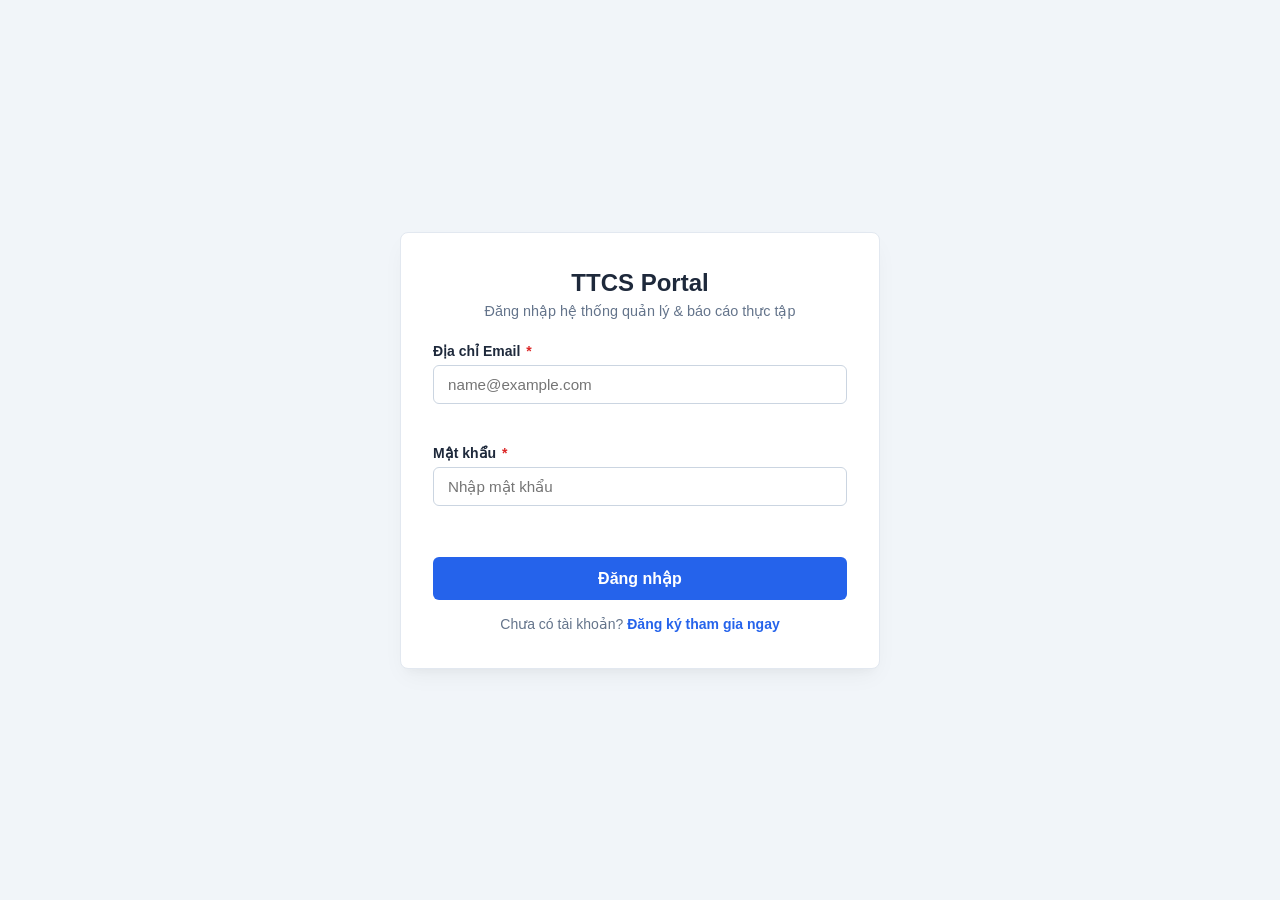
<file: pages/intern/intern-dashboard.html>
<!doctype html>
<html lang="vi">

<head>
  <meta charset="UTF-8" />
  <meta name="viewport" content="width=device-width, initial-scale=1.0" />
  <title>Cổng Thực Tập Sinh - Bảng Điều Khiển</title>
  <link rel="stylesheet" href="../../css/style.css" />
  <link rel="stylesheet" href="../../css/auth/dashboard.css" />
</head>

<body>
  <!-- Layout chính: Sidebar + Khu vực nội dung -->
  <div class="dashboard-wrapper">
    <!-- Sidebar bên trái -->
    <aside class="sidebar">
      <div class="sidebar-brand">
        <h2>TTCS Portal</h2>
        <span class="badge-role">Thực tập sinh</span>
      </div>

      <nav class="sidebar-menu">
        <a href="intern-dashboard.html" class="menu-item active">
          <span class="icon">📊</span> Tổng quan
        </a>
        <a href="tasks.html" class="menu-item">
          <span class="icon">📋</span> Nhiệm vụ của tôi
        </a>
        <a href="#" class="menu-item">
          <span class="icon">⏰</span> Chấm công & Phép
        </a>
        <a href="schedule.html" class="menu-item">
          <span class="icon">📅</span> Lịch thực tập
        </a>
        <a href="reports.html" class="menu-item">
          <span class="icon">📝</span> Báo cáo tuần
        </a>
        <a href="pending-approval.html" class="menu-item">
          <span class="icon">💼</span> Phụ cấp & Hợp đồng
        </a>
      </nav>

      <div class="sidebar-footer">
        <button id="btnLogout" class="btn-logout">
          <span class="icon">🚪</span> Đăng xuất
        </button>
      </div>
    </aside>

    <!-- Main Content bên phải -->
    <main class="main-content">
      <!-- Topbar Header -->
      <header class="topbar">
        <div class="welcome-box">
          <h1 id="welcomeUser">Xin chào, Thực tập sinh!</h1>
          <p id="currentDateText">Hôm nay là ...</p>
        </div>

        <div class="user-profile-widget">
          <div class="user-avatar" id="userAvatar">TTS</div>
          <div class="user-meta">
            <span class="user-name" id="userNameHeader">Đang tải...</span>
            <span class="user-email" id="userEmailHeader">...</span>
          </div>
        </div>
      </header>

      <!-- Nội dung bảng điều khiển -->
      <div class="content-body">
        <!-- Hàng 1: Thẻ thông tin nhanh (Summary KPI Cards) -->
        <section class="kpi-grid">
          <!-- Card Đợt thực tập -->
          <div class="card kpi-card">
            <div class="kpi-icon blue">🏢</div>
            <div class="kpi-info">
              <span class="kpi-label">Chương trình / Phòng ban</span>
              <strong id="kpiDepartment" class="kpi-value">Chưa xếp</strong>
            </div>
          </div>

          <!-- Card Mentor phụ trách -->
          <div class="card kpi-card">
            <div class="kpi-icon green">👨‍🏫</div>
            <div class="kpi-info">
              <span class="kpi-label">Mentor hướng dẫn</span>
              <strong id="kpiMentor" class="kpi-value">Chưa phân công</strong>
            </div>
          </div>

          <!-- Card Tiến độ nhiệm vụ -->
          <div class="card kpi-card">
            <div class="kpi-icon orange">📌</div>
            <div class="kpi-info">
              <span class="kpi-label">Nhiệm vụ đang làm</span>
              <strong id="kpiTaskCount" class="kpi-value">0 Task</strong>
            </div>
          </div>

          <!-- Card Chấm công nhanh -->
          <div class="card kpi-card checkin-widget">
            <div class="checkin-info">
              <span class="kpi-label">Điểm danh hôm nay</span>
              <span id="checkinStatusText" class="badge-status pending">Chưa check-in</span>
            </div>
            <button id="btnCheckIn" class="btn-primary-sm">
              Check-in ngay
            </button>
          </div>
        </section>

        <!-- Hàng 2: Grid 2 cột (Danh sách Task & Báo cáo / Thông báo) -->
        <section class="dashboard-grid">
          <!-- Cột 1: Danh sách công việc cần làm -->
          <div class="card task-container">
            <div class="card-header">
              <h3>Nhiệm vụ gần đây</h3>
              <a href="tasks.html" class="view-all-link">Xem tất cả ➔</a>
            </div>
            <div class="card-body">
              <div id="taskList" class="task-list">
                <!-- Javascript sẽ render danh sách task vào đây -->
                <div class="empty-state">Đang tải danh sách nhiệm vụ...</div>
              </div>
            </div>
          </div>

          <!-- Cột 2: Báo cáo tuần & Lịch trình -->
          <div class="card report-container">
            <div class="card-header">
              <h3>Báo cáo thực tập tuần</h3>
            </div>
            <div class="card-body">
              <div class="report-box">
                <p>Hạn nộp báo cáo tuần tiếp theo:</p>
                <div class="deadline-highlight">Thứ Sáu, 17:00</div>
                <a href="reports.html" class="btn-secondary-sm"
                  style="display: inline-block; text-decoration: none; text-align: center;">
                  Nộp báo cáo tuần
                </a>
              </div>

              <hr class="divider" />

              <div class="contact-mentor-box">
                <h4>Kênh liên hệ Mentor</h4>
                <p id="mentorContactInfo">Email: Đang cập nhật</p>
              </div>
            </div>
          </div>
        </section>
      </div>
    </main>
  </div>

  <script type="module" src="../../js/intern/intern-dashboard.js"></script>
</body>

</html>
</file>
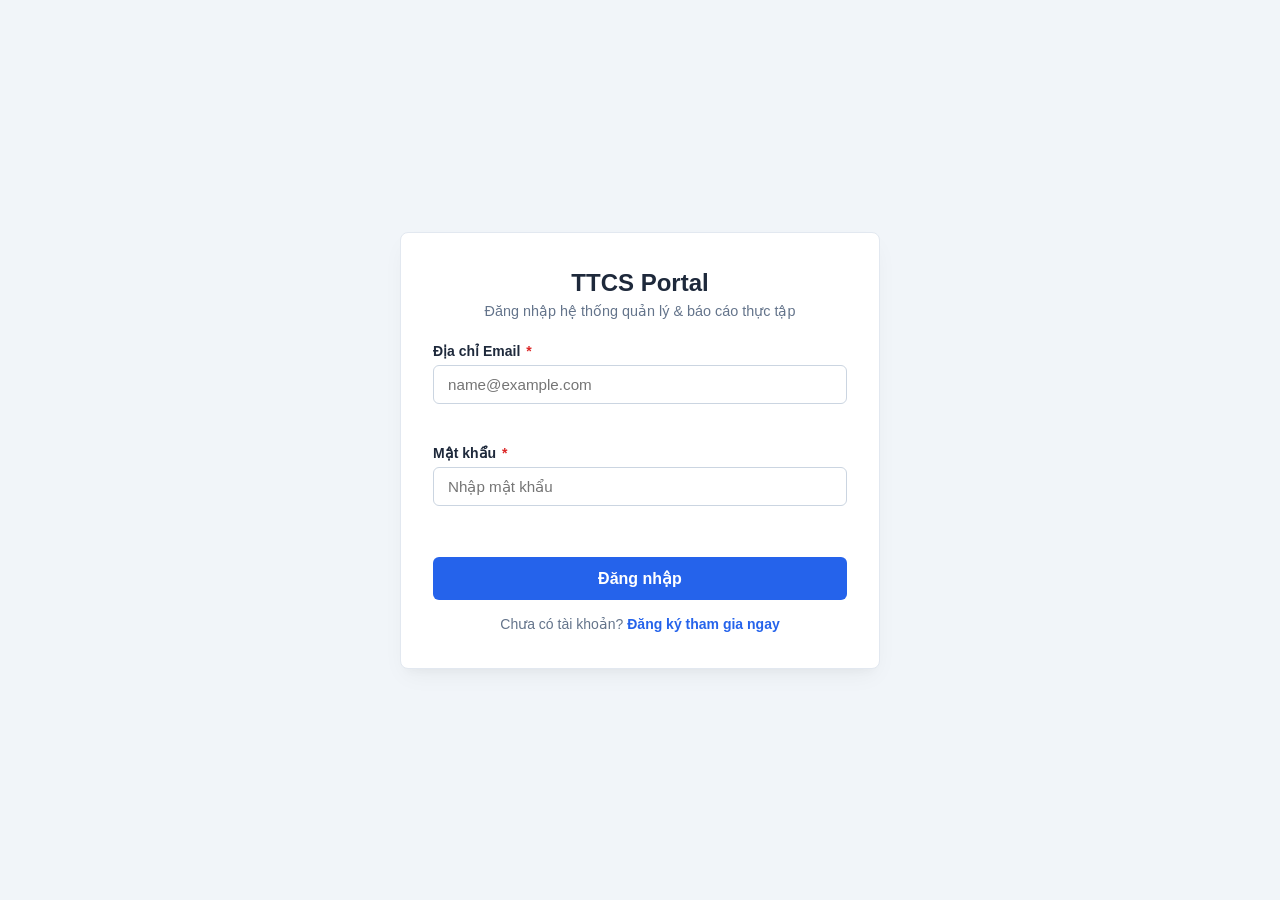
<file: pages/intern/pending-approval.html>
<!doctype html>
<html lang="vi">
  <head>
    <meta charset="UTF-8" />
    <meta name="viewport" content="width=device-width, initial-scale=1.0" />
    <title>Trạng Thái Hồ Sơ & Hợp Đồng - Internship System</title>
    <link rel="stylesheet" href="../../css/style.css" />
    <link rel="stylesheet" href="../../css/auth/dashboard.css" />
    <link rel="stylesheet" href="../../css/intern/pending-approval.css" />
  </head>
  <body>
    <div class="status-card">
      <div class="header-box">
        <div id="statusIcon" class="status-icon-wrapper">⏳</div>
        <h2 id="statusTitle" class="status-title">Hồ Sơ Đang Chờ Xét Duyệt</h2>
        <p id="statusDesc" class="status-desc">
          Hệ thống đang đồng bộ dữ liệu hồ sơ ứng tuyển của bạn...
        </p>
      </div>

      <!-- Tóm tắt hồ sơ -->
      <div class="info-summary">
        <div class="info-item">
          <span class="info-label">Mã hồ sơ:</span>
          <span class="info-val" id="profileId">#HS-...</span>
        </div>
        <div class="info-item">
          <span class="info-label">Họ và tên ứng viên:</span>
          <span class="info-val" id="candidateName">...</span>
        </div>
        <div class="info-item">
          <span class="info-label">Học vấn / Chuyên ngành:</span>
          <span class="info-val" id="candidateEducation">...</span>
        </div>
        <div class="info-item">
          <span class="info-label">Tài liệu CV đính kèm:</span>
          <span class="info-val" id="cvFileName">...</span>
        </div>
        <div class="info-item">
          <span class="info-label">Trạng thái thẩm định:</span>
          <span id="statusBadge" class="status-badge pending">Chờ duyệt</span>
        </div>
      </div>

      <!-- Hướng dẫn bước tiếp theo -->
      <div id="nextStepBox" class="next-step-card">
        ⏳ <strong>Bước tiếp theo:</strong> Hồ sơ của bạn đã được gửi tới Cán bộ
        Tuyển dụng. Kết quả xét tuyển sẽ được cập nhật trực tiếp tại giao diện
        này.
      </div>

      <!-- Khối Ký Hợp Đồng Điện Tử (US 10) -->
      <div id="contractSection" class="contract-box hidden">
        <div class="contract-title">📄 Thỏa Thuận & Hợp Đồng Thực Tập</div>
        <div class="info-item">
          <span class="info-label">Mã hợp đồng:</span>
          <span class="info-val" id="contractCode">#HD-...</span>
        </div>
        <div class="info-item">
          <span class="info-label">Thời hạn thực tập:</span>
          <span class="info-val" id="contractDuration">...</span>
        </div>
        <div class="info-item">
          <span class="info-label">Mức hỗ trợ phụ cấp:</span>
          <span class="info-val" id="contractAllowance" style="color: #059669"
            >...</span
          >
        </div>
        <div style="margin-top: 10px">
          <a
            id="btnViewContractPdf"
            href="#"
            target="_blank"
            style="
              color: #0284c7;
              font-size: 0.88rem;
              font-weight: 600;
              text-decoration: underline;
            "
          >
            🔍 Xem chi tiết văn bản hợp đồng mẫu (.PDF)
          </a>
        </div>

        <div id="signingFormBox" style="margin-top: 14px">
          <label class="checkbox-agree">
            <input
              type="checkbox"
              id="chkAgreeContract"
              style="margin-top: 3px"
            />
            <span
              >Tôi đã đọc kỹ, hiểu rõ và đồng ý với tất cả điều khoản, quyền lợi
              và nghĩa vụ nêu trong hợp đồng thực tập.</span
            >
          </label>
          <div
            id="contractError"
            style="color: #dc2626; font-size: 0.82rem; margin-bottom: 10px"
          ></div>
          <button id="btnSignContract" class="btn-submit-contract">
            ✍️ Xác nhận Ký Hợp Đồng Trực Tuyến
          </button>
        </div>

        <div
          id="signedSuccessBadge"
          class="hidden"
          style="
            margin-top: 14px;
            background: #dcfce7;
            border: 1px solid #86efac;
            border-radius: 6px;
            padding: 12px;
            text-align: center;
            color: #15803d;
            font-weight: 600;
            font-size: 0.9rem;
          "
        >
          ✅ Bạn đã hoàn tất ký hợp đồng điện tử thành công!
        </div>
      </div>

      <!-- Nút điều hướng chân trang -->
      <div class="btn-actions-footer">
        <button
          id="btnLogout"
          class="btn-secondary-sm"
          style="height: 40px; padding: 0 16px"
        >
          🚪 Đăng xuất
        </button>
        <div style="display: flex; gap: 8px">
          <button
            id="btnReUpload"
            class="btn-secondary-sm hidden"
            style="height: 40px; padding: 0 16px"
          >
            🔄 Nộp lại CV
          </button>
          <button
            id="btnEnterDashboard"
            class="btn-primary-sm hidden"
            style="height: 40px; padding: 0 18px; background: #059669"
          >
            🚀 Vào Trang Làm Việc
          </button>
        </div>
      </div>
    </div>

    <script type="module" src="../../js/intern/pending-approval.js"></script>
  </body>
</html>
</file>
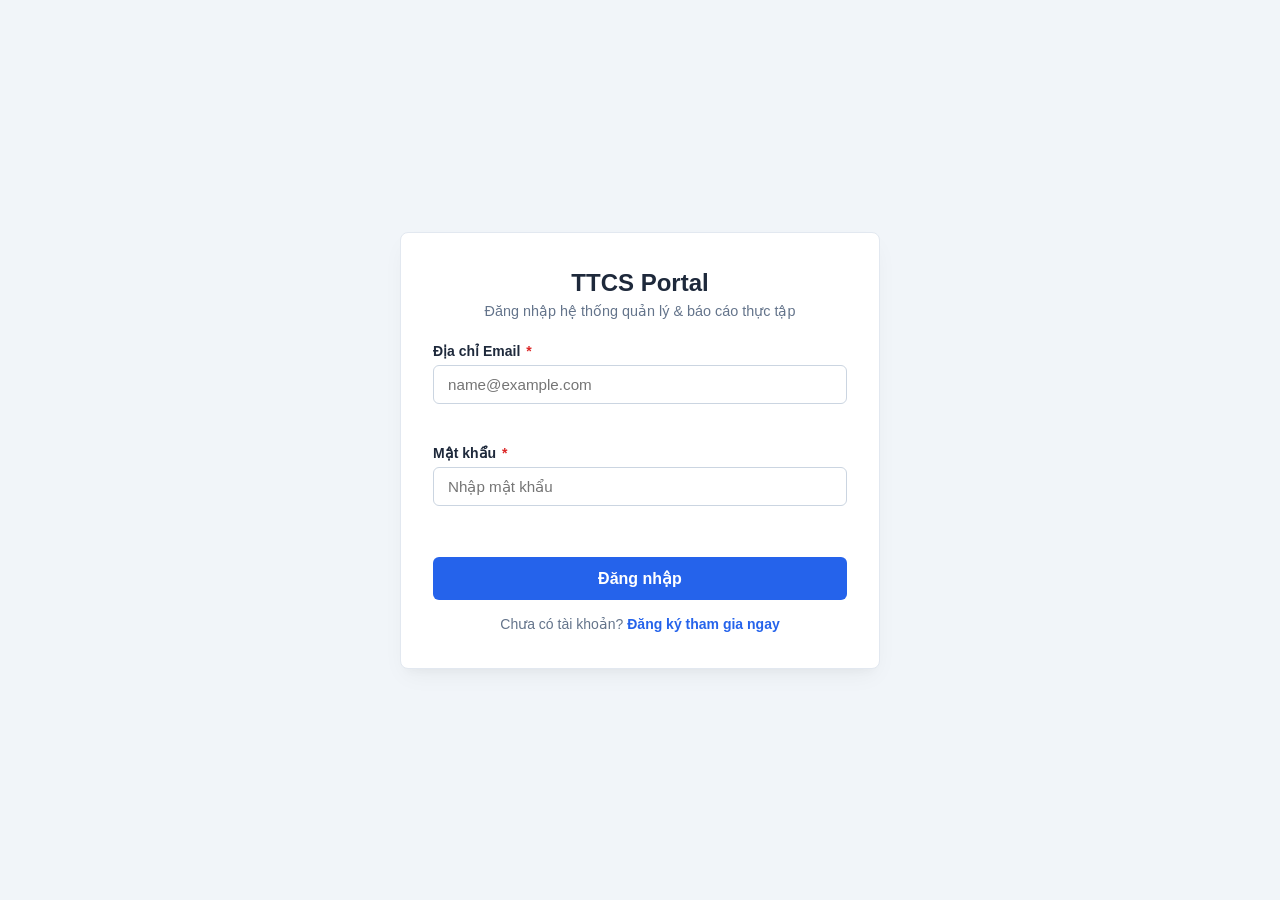
<file: pages/intern/reports.html>
<!DOCTYPE html>
<html lang="vi">

<head>
    <meta charset="UTF-8" />
    <meta name="viewport" content="width=device-width, initial-scale=1.0" />
    <title>Nộp Báo Cáo Tuần - Internship System</title>
    <!-- Đường dẫn lùi 2 cấp thư mục chuẩn -->
    <link rel="stylesheet" href="../../css/style.css" />
    <link rel="stylesheet" href="../../css/intern/reports.css" />
</head>

<body>
    <div class="dashboard-container">
        <!-- Header Trang -->
        <header class="top-header">
            <div>
                <h2>📝 Báo Cáo Thực Tập Tuần</h2>
                <p class="sub-text">Gửi báo cáo kết quả công việc hàng tuần cho Mentor đánh giá</p>
            </div>
            <!-- Đường dẫn về Dashboard cùng thư mục -->
            <a href="intern-dashboard.html" class="btn-back-sm">⬅️ Bảng điều khiển</a>
        </header>

        <!-- Nội dung chính -->
        <main class="report-content">
            <!-- Card Thông Tin Tuần & Deadline -->
            <section class="card-box week-info-card">
                <div class="week-header-flex">
                    <div>
                        <span class="label">Tuần thực tập hiện tại:</span>
                        <h3 id="weekTitleDisp" class="week-title">Đang tải...</h3>
                    </div>
                    <div class="deadline-box">
                        <span class="label">Hạn nộp báo cáo:</span>
                        <strong id="deadlineDisp" class="deadline-time">Thứ Sáu, 17:00</strong>
                    </div>
                </div>
                <div id="statusBanner" class="status-banner hidden"></div>
            </section>

            <!-- Card Form Nhập Báo Cáo -->
            <section class="card-box form-card">
                <h3 class="card-title">📌 Nội Dung Báo Cáo Tuần</h3>

                <form id="weeklyReportForm">
                    <input type="hidden" id="weekNumberInput" value="4" />

                    <div class="form-group">
                        <label class="form-label">Tiêu đề báo cáo <span class="required">*</span></label>
                        <input type="text" id="reportTitleInput" class="form-control"
                            placeholder="Ví dụ: Báo cáo thực tập Tuần 4 - Tích hợp UI/UX và API" required />
                    </div>

                    <div class="form-group">
                        <label class="form-label">1. Kết quả công việc đạt được trong tuần <span
                                class="required">*</span></label>
                        <textarea id="achievementsInput" rows="4" class="form-control"
                            placeholder="- Đã hoàn thành các nhiệm vụ được giao...&#10;- Tìm hiểu thêm kiến thức về..."
                            required></textarea>
                    </div>

                    <div class="form-group">
                        <label class="form-label">2. Khó khăn / Vướng mắc gặp phải (nếu có)</label>
                        <textarea id="difficultiesInput" rows="3" class="form-control"
                            placeholder="Ghi rõ các vướng mắc cần Mentor hỗ trợ..."></textarea>
                    </div>

                    <div class="form-group">
                        <label class="form-label">3. Kế hoạch công việc tuần tiếp theo <span
                                class="required">*</span></label>
                        <textarea id="nextWeekPlanInput" rows="3" class="form-control"
                            placeholder="- Tiếp tục hoàn thiện module...&#10;- Chuẩn bị báo cáo..." required></textarea>
                    </div>

                    <div class="form-group">
                        <label class="form-label">4. Đường dẫn đính kèm sản phẩm / Báo cáo chi tiết (Link
                            Git/Drive/PDF)</label>
                        <input type="url" id="attachmentUrlInput" class="form-control"
                            placeholder="https://drive.google.com/file/d/..." />
                    </div>

                    <!-- Nút Thao tác -->
                    <div class="form-actions">
                        <a href="intern-dashboard.html" class="btn-secondary">Hủy bỏ</a>
                        <button type="submit" id="btnSubmitReport" class="btn-primary">
                            🚀 Gửi Báo Cáo Tuần
                        </button>
                    </div>
                </form>
            </section>
        </main>
    </div>

    <!-- Script đường dẫn chuẩn -->
    <script type="module" src="../../js/intern/reports.js"></script>
</body>

</html>
</file>
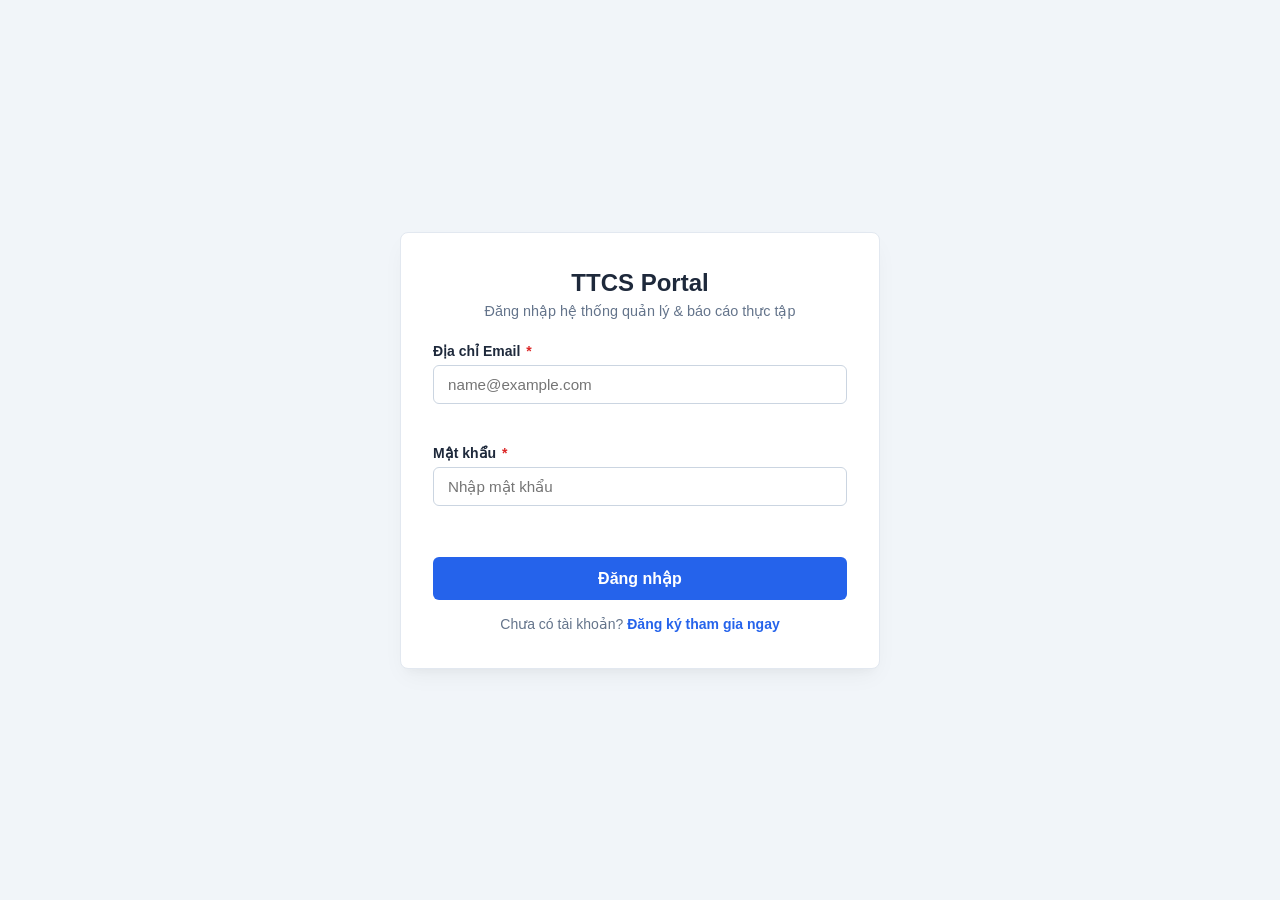
<file: pages/intern/schedule.html>
<!DOCTYPE html>
<html lang="vi">

<head>
    <meta charset="UTF-8" />
    <meta name="viewport" content="width=device-width, initial-scale=1.0" />
    <title>Lịch Thực Tập Cá Nhân - Internship System</title>
    <!-- CSS Hệ thống -->
    <link rel="stylesheet" href="../../css/style.css" />
    <link rel="stylesheet" href="../../css/intern/schedule.css" />
</head>

<body>
    <div class="dashboard-container">
        <!-- Thanh Tiêu Đề Top -->
        <header class="top-header">
            <div class="header-title">
                <h2>📅 Lịch Thực Tập Cá Nhân</h2>
                <p class="sub-text">Theo dõi kế hoạch, ca làm việc và các cột mốc quan trọng</p>
            </div>
            <div class="user-profile-box">
                <span id="dispStudentName" class="user-name">...</span>
                <button id="btnLogout" class="btn-logout-sm">🚪 Đăng xuất</button>
            </div>
        </header>

        <!-- Nội dung chính -->
        <main class="schedule-content">
            <!-- Khối Thông tin Đợt Thực Tập -->
            <section class="card-box info-card">
                <h3 class="card-title">📌 Thông Tin Chương Trình Thực Tập</h3>
                <div class="info-grid">
                    <div class="info-item">
                        <span class="label">Mã chương trình:</span>
                        <span id="progCode" class="value">...</span>
                    </div>
                    <div class="info-item">
                        <span class="label">Tên đợt thực tập:</span>
                        <span id="progName" class="value highlight">...</span>
                    </div>
                    <div class="info-item">
                        <span class="label">Phòng ban tiếp nhận:</span>
                        <span id="progDept" class="value">...</span>
                    </div>
                    <div class="info-item">
                        <span class="label">Mentor phụ trách:</span>
                        <span id="progMentor" class="value">...</span>
                    </div>
                    <div class="info-item">
                        <span class="label">Thời gian thực tập:</span>
                        <span id="progDates" class="value">...</span>
                    </div>
                    <div class="info-item">
                        <span class="label">Ca làm việc quy định:</span>
                        <span id="progShift" class="value">...</span>
                    </div>
                </div>
            </section>

            <!-- Khối Tiến Độ & Cột Mốc Thời Gian (Timeline) -->
            <section class="card-box timeline-card">
                <h3 class="card-title">🎯 Cột Mốc Kế Hoạch & Tiến Độ</h3>
                <div id="timelineList" class="timeline-container">
                    <p class="text-loading">Đang tải lịch thực tập...</p>
                </div>
            </section>

            <!-- Nút quay lại Bảng điều khiển -->
            <div class="actions-footer">
                <a href="intern-dashboard.html" class="btn-back">
                    ⬅️ Quay lại Bảng Điều Khiển
                </a>
            </div>
        </main>
    </div>

    <!-- Controller JS -->
    <script type="module" src="../../js/intern/schedule.js"></script>
</body>

</html>
</file>
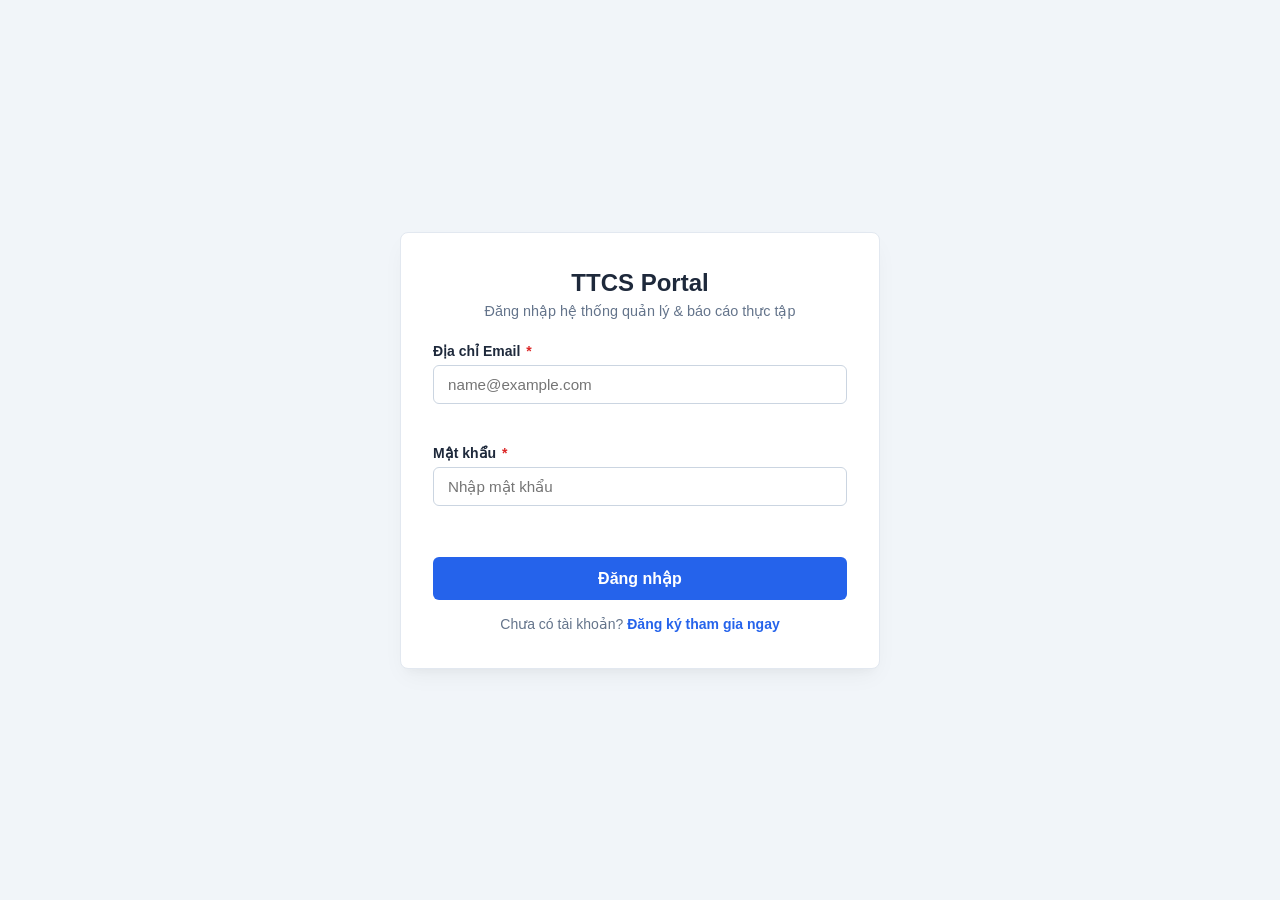
<file: pages/intern/submit-cv.html>
<!doctype html>
<html lang="vi">
  <head>
    <meta charset="UTF-8" />
    <meta name="viewport" content="width=device-width, initial-scale=1.0" />
    <title>Nộp Hồ Sơ & CV Thực Tập Sinh</title>
    <link rel="stylesheet" href="../../css/style.css" />
    <link rel="stylesheet" href="../../css/intern/submit-cv.css" />
  </head>
  <body>
    <div class="auth-container auth-container-wide">
      <div class="auth-header">
        <h1>Hoàn Thiện Hồ Sơ Ứng Tuyển</h1>
        <p>Vui lòng cập nhật CV và thông tin để HR xét duyệt đợt thực tập</p>
      </div>

      <div id="globalAlert" class="alert hidden"></div>

      <form id="formSubmitCv" novalidate>
        <!-- Trường Đại học & Chuyên ngành -->
        <div class="form-group">
          <label for="university" class="form-label"
            >Trường Đại học / Cao đẳng <span class="required">*</span></label
          >
          <input
            type="text"
            id="university"
            class="form-control"
            placeholder="Ví dụ: Đại học CNTT & Truyền thông - ĐHTN"
          />
          <span class="error-msg" id="universityError"></span>
        </div>

        <div class="form-group">
          <label for="major" class="form-label"
            >Chuyên ngành đào tạo <span class="required">*</span></label
          >
          <input
            type="text"
            id="major"
            class="form-control"
            placeholder="Ví dụ: Công nghệ phần mềm / Hệ thống thông tin"
          />
          <span class="error-msg" id="majorError"></span>
        </div>

        <!-- Vị trí mong muốn thực tập -->
        <div class="form-group">
          <label for="desiredPosition" class="form-label"
            >Vị trí ứng tuyển thực tập <span class="required">*</span></label
          >
          <select id="desiredPosition" class="form-control">
            <option value="">-- Chọn vị trí --</option>
            <option value="Frontend">
              Frontend Developer (HTML/CSS/JS/Vue/React)
            </option>
            <option value="Backend">
              Backend Developer (.NET / Java / PHP / Python)
            </option>
            <option value="QA_QC">Tester / QA - QC</option>
            <option value="DevOps">DevOps / Quản trị hệ thống</option>
          </select>
          <span class="error-msg" id="desiredPositionError"></span>
        </div>

        <!-- Khu vực Upload File CV -->
        <div class="form-group">
          <label class="form-label"
            >Tải lên CV cá nhân (PDF/Word, < 5MB)
            <span class="required">*</span></label
          >
          <input
            type="file"
            id="cvFileInput"
            accept=".pdf,.doc,.docx"
            class="hidden"
          />

          <div id="dropZone" class="upload-box">
            <div class="upload-icon">📄</div>
            <p><strong>Nhấn để chọn file</strong> hoặc kéo thả CV vào đây</p>
            <small class="text-muted"
              >Định dạng hỗ trợ: .pdf, .docx (Dung lượng tối đa 5MB)</small
            >
          </div>

          <!-- Hiển thị tên file sau khi chọn -->
          <div id="filePreview" class="file-info hidden">
            <span id="fileName">tailieu.pdf</span>
            <button type="button" id="btnRemoveFile" class="file-remove-btn">
              ✕ Gỡ bỏ
            </button>
          </div>
          <span class="error-msg" id="cvFileError"></span>
        </div>

        <!-- Đơn xin thực tập / Giới thiệu bản thân bổ sung -->
        <div class="form-group">
          <label for="coverLetter" class="form-label"
            >Mục tiêu & Kỹ năng nổi bật (Đơn xin thực tập)</label
          >
          <textarea
            id="coverLetter"
            class="form-control"
            rows="3"
            placeholder="Tóm tắt ngắn gọn kỹ năng và mong muốn học hỏi của bạn..."
          ></textarea>
        </div>

        <button type="submit" id="btnSubmit" class="btn-submit">
          <span id="btnSpinner" class="spinner hidden"></span>
          <span id="btnText">Nộp hồ sơ ngay</span>
        </button>
      </form>
    </div>

    <script type="module" src="../../js/intern/submit-cv.js"></script>
  </body>
</html>
</file>
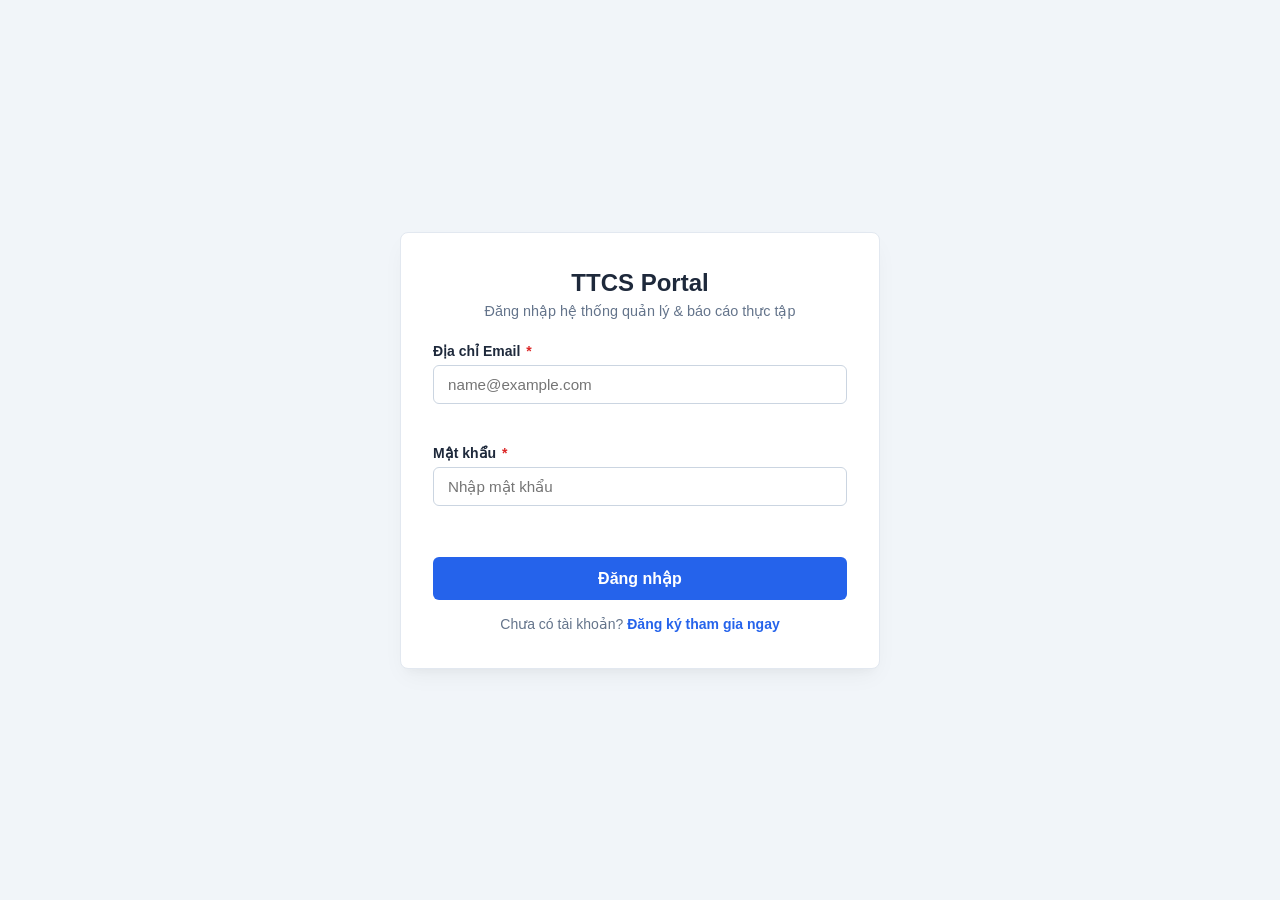
<file: pages/intern/tasks.html>
<!doctype html>
<html lang="vi">

<head>
    <meta charset="UTF-8" />
    <meta name="viewport" content="width=device-width, initial-scale=1.0" />
    <title>Nhiệm Vụ Của Tôi - TTCS Portal</title>
    <link rel="stylesheet" href="../../css/style.css" />
    <link rel="stylesheet" href="../../css/auth/dashboard.css" />
    <link rel="stylesheet" href="../../css/intern/tasks.css" />
</head>

<body style="background-color: #f8fafc; margin: 0; padding: 20px;">
    <!-- CONTAINER CHỨC NĂNG CHÍNH (KHÔNG SIDEBAR) -->
    <div class="task-function-wrapper" style="max-width: 1100px; margin: 0 auto;">

        <!-- TOPBAR RÚT GỌN: CÓ NÚT QUAY LẠI DASHBOARD -->
        <header class="function-header"
            style="display: flex; justify-content: space-between; align-items: center; background: #ffffff; padding: 16px 24px; border-radius: 12px; box-shadow: 0 1px 3px rgba(0,0,0,0.1); margin-bottom: 20px;">
            <div style="display: flex; align-items: center; gap: 16px;">
                <!-- Nút quay lại Bảng điều khiển -->
                <a href="intern-dashboard.html"
                    style="display: inline-flex; align-items: center; gap: 6px; background: #f1f5f9; color: #334155; padding: 8px 14px; border-radius: 8px; text-decoration: none; font-weight: 600; font-size: 0.9rem;">
                    ⬅ Quay lại Trang chủ
                </a>
                <div>
                    <h1 style="font-size: 1.25rem; margin: 0; color: #0f172a;">📋 Chức Năng: Nhiệm Vụ Của Tôi</h1>
                    <p style="margin: 2px 0 0 0; color: #64748b; font-size: 0.8rem;">Xem danh sách công việc và cập nhật
                        tiến độ cho Mentor</p>
                </div>
            </div>

            <!-- User Info rút gọn -->
            <div class="user-profile-widget" style="display: flex; align-items: center; gap: 10px;">
                <div class="user-avatar" id="userAvatar"
                    style="background: #2563eb; color: #fff; width: 36px; height: 36px; border-radius: 50%; display: flex; align-items: center; justify-content: center; font-weight: bold; font-size: 0.85rem;">
                    TTS</div>
                <span class="user-name" id="userNameHeader" style="font-weight: 600; font-size: 0.9rem;">Đang
                    tải...</span>
            </div>
        </header>

        <!-- NỘI DUNG CHÍNH: BẢNG NHIỆM VỤ -->
        <main class="card-box"
            style="background: #ffffff; border-radius: 12px; padding: 24px; box-shadow: 0 1px 3px rgba(0,0,0,0.1);">
            <div
                style="display: flex; justify-content: space-between; align-items: center; margin-bottom: 18px; border-bottom: 2px solid #f1f5f9; padding-bottom: 12px;">
                <h3 style="margin: 0; font-size: 1.05rem; color: #1e293b;">📌 Danh Sách Nhiệm Vụ Được Giao</h3>
                <span id="totalTaskCount"
                    style="background: #eff6ff; color: #1d4ed8; padding: 4px 12px; border-radius: 20px; font-size: 0.85rem; font-weight: 600;">0
                    Task</span>
            </div>

            <div class="table-responsive">
                <table class="data-table" style="width: 100%; border-collapse: collapse; font-size: 0.9rem;">
                    <thead>
                        <tr style="background: #f8fafc; text-align: left; color: #475569;">
                            <th style="padding: 12px;">Mã Task</th>
                            <th style="padding: 12px;">Tiêu đề nhiệm vụ</th>
                            <th style="padding: 12px;">Hạn hoàn thành</th>
                            <th style="padding: 12px;">Độ ưu tiên</th>
                            <th style="padding: 12px;">Trạng thái</th>
                            <th style="padding: 12px;">Tiến độ</th>
                            <th style="padding: 12px; text-align: center;">Thao tác</th>
                        </tr>
                    </thead>
                    <tbody id="internTaskTableBody">
                        <tr>
                            <td colspan="7" style="padding: 24px; text-align: center; color: #64748b;">Đang tải danh
                                sách nhiệm vụ...</td>
                        </tr>
                    </tbody>
                </table>
            </div>
        </main>
    </div>

    <!-- MODAL POPUP CẬP NHẬT TIẾN ĐỘ -->
    <div id="updateTaskModal" class="modal-overlay hidden">
        <div class="modal-card"
            style="background: #ffffff; width: 100%; max-width: 500px; border-radius: 12px; padding: 24px; margin: 50px auto;">
            <div
                style="display: flex; justify-content: space-between; align-items: center; border-bottom: 1px solid #e2e8f0; padding-bottom: 12px; margin-bottom: 16px;">
                <h3 style="margin: 0; font-size: 1.1rem;">✏️ Cập Nhật Tiến Độ Nhiệm Vụ</h3>
                <button id="btnCloseModal" class="btn-close"
                    style="background: none; border: none; font-size: 1.5rem; cursor: pointer;">&times;</button>
            </div>

            <form id="updateTaskForm">
                <input type="hidden" id="taskIdInput" />

                <div style="margin-bottom: 12px;">
                    <label style="display: block; font-size: 0.85rem; font-weight: 600; margin-bottom: 4px;">Tên nhiệm
                        vụ</label>
                    <input type="text" id="taskTitleDisplay" readonly
                        style="width: 100%; padding: 8px 12px; background: #f1f5f9; border: 1px solid #cbd5e1; border-radius: 6px; box-sizing: border-box;" />
                </div>

                <div style="margin-bottom: 12px;">
                    <label style="display: block; font-size: 0.85rem; font-weight: 600; margin-bottom: 4px;">Trạng thái
                        <span style="color: red;">*</span></label>
                    <select id="taskStatusSelect" required
                        style="width: 100%; padding: 8px 12px; border: 1px solid #cbd5e1; border-radius: 6px; box-sizing: border-box;">
                        <option value="todo">🔴 Chưa bắt đầu</option>
                        <option value="in_progress">🟡 Đang làm</option>
                        <option value="completed">🟢 Hoàn thành</option>
                    </select>
                </div>

                <div style="margin-bottom: 12px;">
                    <label style="display: block; font-size: 0.85rem; font-weight: 600; margin-bottom: 4px;">Tiến độ (%)
                        <span style="color: red;">*</span></label>
                    <input type="number" id="taskProgressInput" min="0" max="100" required
                        style="width: 100%; padding: 8px 12px; border: 1px solid #cbd5e1; border-radius: 6px; box-sizing: border-box;" />
                </div>

                <div style="margin-bottom: 12px;">
                    <label style="display: block; font-size: 0.85rem; font-weight: 600; margin-bottom: 4px;">Link sản
                        phẩm / Minh chứng</label>
                    <input type="url" id="taskProofUrlInput" placeholder="https://github.com/..."
                        style="width: 100%; padding: 8px 12px; border: 1px solid #cbd5e1; border-radius: 6px; box-sizing: border-box;" />
                </div>

                <div style="margin-bottom: 16px;">
                    <label style="display: block; font-size: 0.85rem; font-weight: 600; margin-bottom: 4px;">Ghi chú gửi
                        Mentor</label>
                    <textarea id="taskNoteInput" rows="3"
                        style="width: 100%; padding: 8px 12px; border: 1px solid #cbd5e1; border-radius: 6px; box-sizing: border-box;"></textarea>
                </div>

                <div style="display: flex; justify-content: flex-end; gap: 10px;">
                    <button type="button" id="btnCancelModal"
                        style="padding: 8px 16px; border: none; background: #e2e8f0; border-radius: 6px; cursor: pointer;">Hủy</button>
                    <button type="submit" id="btnSubmitUpdate"
                        style="padding: 8px 16px; border: none; background: #2563eb; color: #fff; font-weight: 600; border-radius: 6px; cursor: pointer;">💾
                        Lưu Tiến Độ</button>
                </div>
            </form>
        </div>
    </div>

    <script type="module" src="../../js/intern/tasks.js"></script>
</body>

</html>
</file>
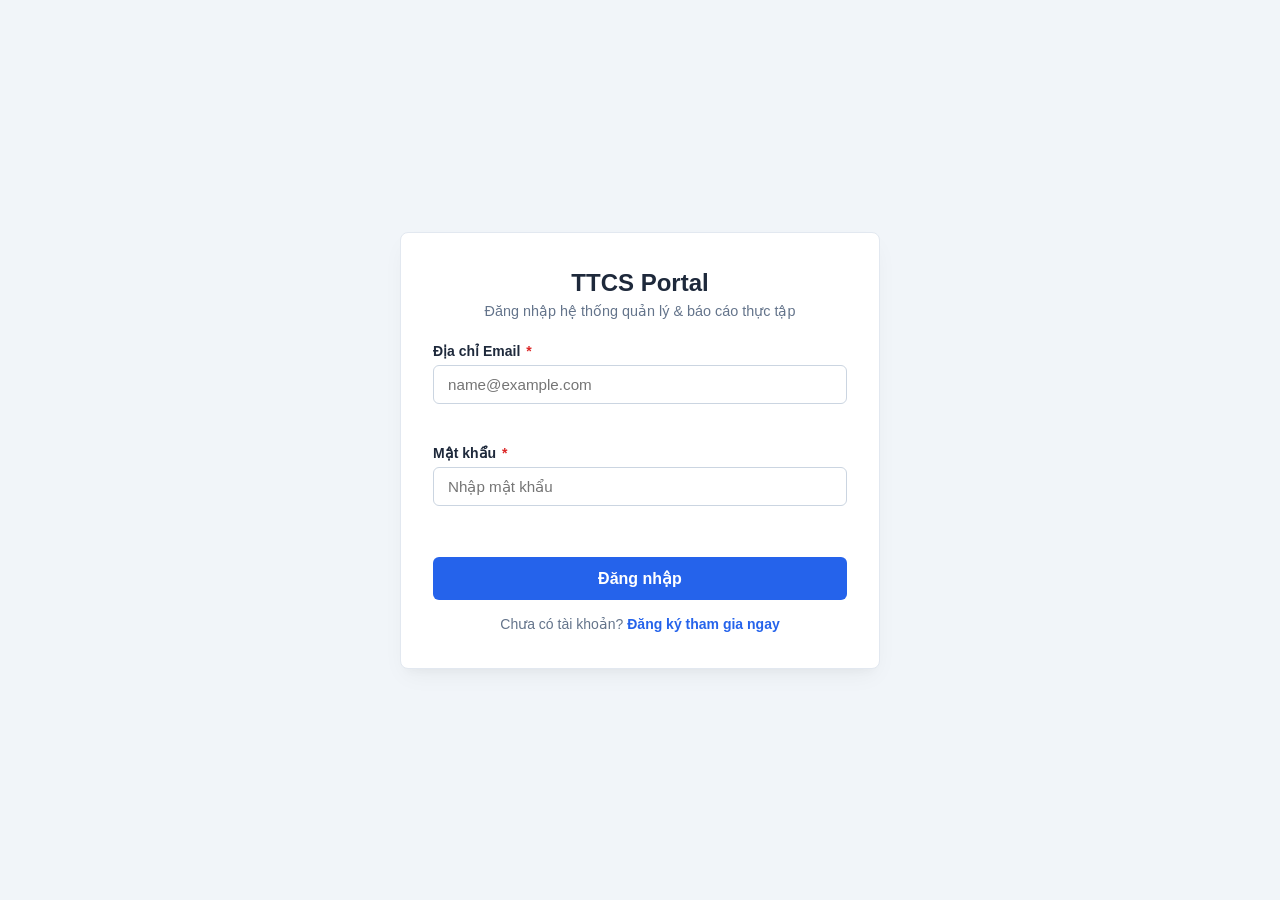
<file: pages/mentor/final-evaluations.html>
<!DOCTYPE html>
<html lang="vi">

<head>
    <meta charset="UTF-8" />
    <meta name="viewport" content="width=device-width, initial-scale=1.0" />
    <title>Cổng Mentor - Đánh Giá Tổng Kết Thực Tập</title>
    <link rel="stylesheet" href="../../css/style.css" />
    <link rel="stylesheet" href="../../css/auth/dashboard.css" />
    <link rel="stylesheet" href="../../css/mentor/final-evaluations.css" />
</head>

<body>
    <div class="dashboard-wrapper">
        <!-- Sidebar bên trái dành cho Mentor -->
        <aside class="sidebar">
            <div class="sidebar-brand">
                <h2>TTCS Portal</h2>
                <span class="badge-role" style="background: #0284c7; color: #ffffff;">Mentor</span>
            </div>

            <nav class="sidebar-menu">
                <a href="task-management.html" class="menu-item">
                    <span class="icon">📋</span> Quản lý & Giao việc
                </a>
                <a href="final-evaluations.html" class="menu-item active">
                    <span class="icon">👥</span> Danh sách sinh viên & Đánh giá
                </a>
                <a href="report-reviews.html" class="menu-item">
                    <span class="icon">📝</span> Đánh giá báo cáo
                </a>
            </nav>

            <div class="sidebar-footer">
                <button id="btnLogout" class="btn-logout">
                    <span class="icon">🚪</span> Đăng xuất
                </button>
            </div>
        </aside>

        <!-- Main Content bên phải -->
        <main class="main-content">
            <!-- Topbar Header -->
            <header class="topbar">
                <div class="welcome-box">
                    <h1 id="welcomeUser">Xin chào, Mentor!</h1>
                    <p id="currentDateText">Hôm nay là ...</p>
                </div>

                <div class="user-profile-widget">
                    <div class="user-avatar" id="userAvatar" style="background: #0284c7;">MT</div>
                    <div class="user-meta">
                        <span class="user-name" id="userNameHeader">Đang tải...</span>
                        <span class="user-email" id="userEmailHeader">...</span>
                    </div>
                </div>
            </header>

            <!-- Nội dung chính -->
            <div class="content-body">
                <section class="card-box-header">
                    <div>
                        <h2>⭐️ Đánh Giá Kỹ Năng & Thái Độ Tổng Kết</h2>
                        <p class="sub-text">Chấm điểm tiêu chí chuyên môn, thái độ và nhận xét kết quả thực tập cuối kỳ
                        </p>
                    </div>
                </section>

                <!-- Bảng Danh sách Sinh viên Cần Đánh giá -->
                <section class="card-box">
                    <div class="card-header-flex">
                        <h3>👥 Danh Sách Thực Tập Sinh Phụ Trách</h3>
                        <span id="totalInternCount" class="badge-count">0 Sinh viên</span>
                    </div>

                    <div class="table-responsive">
                        <table class="data-table">
                            <thead>
                                <tr>
                                    <th>Mã SV</th>
                                    <th>Họ và Tên</th>
                                    <th>Email</th>
                                    <th>Đợt thực tập</th>
                                    <th>Trạng thái</th>
                                    <th>Điểm Tổng Kết</th>
                                    <th>Thao tác</th>
                                </tr>
                            </thead>
                            <tbody id="mentorFinalTableBody">
                                <tr>
                                    <td colspan="7" class="text-center">Đang tải danh sách thực tập sinh...</td>
                                </tr>
                            </tbody>
                        </table>
                    </div>
                </section>
            </div>
        </main>
    </div>

    <!-- MODAL POPUP FORM ĐÁNH GIÁ TỔNG KẾT -->
    <div id="evalModal" class="modal-overlay hidden">
        <div class="modal-card">
            <div class="modal-header">
                <h3 id="modalStudentName">⭐ Đánh Giá Tổng Kết Thực Tập</h3>
                <button id="btnCloseModal" class="btn-close">&times;</button>
            </div>

            <form id="evalForm" class="modal-body">
                <input type="hidden" id="modalInternId" />

                <!-- Khối 1: Các tiêu chí chấm điểm -->
                <div class="section-title">📊 1. Bảng Tiêu Chí Chấm Điểm (Thang điểm 10)</div>
                <div class="scores-grid">
                    <div class="form-group">
                        <label class="form-label">Chuyên môn & Năng lực công việc (50%) <span
                                class="required">*</span></label>
                        <input type="number" id="techScoreInput" class="form-control" min="0" max="10" step="0.5"
                            placeholder="0.0 - 10.0" required />
                    </div>

                    <div class="form-group">
                        <label class="form-label">Thái độ & Ý thức kỷ luật (30%) <span class="required">*</span></label>
                        <input type="number" id="attScoreInput" class="form-control" min="0" max="10" step="0.5"
                            placeholder="0.0 - 10.0" required />
                    </div>

                    <div class="form-group">
                        <label class="form-label">Tự học & Tiếp thu góp ý (20%) <span class="required">*</span></label>
                        <input type="number" id="learnScoreInput" class="form-control" min="0" max="10" step="0.5"
                            placeholder="0.0 - 10.0" required />
                    </div>
                </div>

                <!-- Khối 2: Nhận xét chi tiết -->
                <div class="section-title">📝 2. Nhận Xét Chi Tiết & Định Hướng</div>
                <div class="form-group">
                    <label class="form-label">Điểm mạnh / Ưu điểm nổi bật</label>
                    <textarea id="strengthsInput" rows="2" class="form-control"
                        placeholder="Ghi nhận các điểm mạnh về kiến thức, kỹ năng, thái độ..."></textarea>
                </div>

                <div class="form-group">
                    <label class="form-label">Điểm cần cải thiện / Hạn chế</label>
                    <textarea id="improvementsInput" rows="2" class="form-control"
                        placeholder="Góp ý các điểm sinh viên cần cẩn thận hoặc rèn luyện thêm..."></textarea>
                </div>

                <div class="form-group">
                    <label class="form-label">Nhận xét chung toàn bộ đợt thực tập <span
                            class="required">*</span></label>
                    <textarea id="overallCommentInput" rows="3" class="form-control"
                        placeholder="Nhận xét tổng thể về kết quả thực tập..." required></textarea>
                </div>

                <!-- Khối 3: Đề xuất tuyển dụng -->
                <div class="form-group checkbox-group">
                    <label class="checkbox-label">
                        <input type="checkbox" id="recommendHireCheck" />
                        <span>🌟 <strong>Đề xuất tuyển dụng chính thức:</strong> Sinh viên có năng lực xuất sắc, đề xuất
                            công ty nhận vào làm nhân viên chính thức sau khi tốt nghiệp.</span>
                    </label>
                </div>

                <div class="modal-footer">
                    <button type="button" id="btnCancelModal" class="btn-secondary">Hủy bỏ</button>
                    <button type="submit" id="btnSubmitEval" class="btn-primary">🚀 GỬI ĐÁNH GIÁ FINAL</button>
                </div>
            </form>
        </div>
    </div>

    <script type="module" src="../../js/mentor/final-evaluations.js"></script>
</body>

</html>
</file>
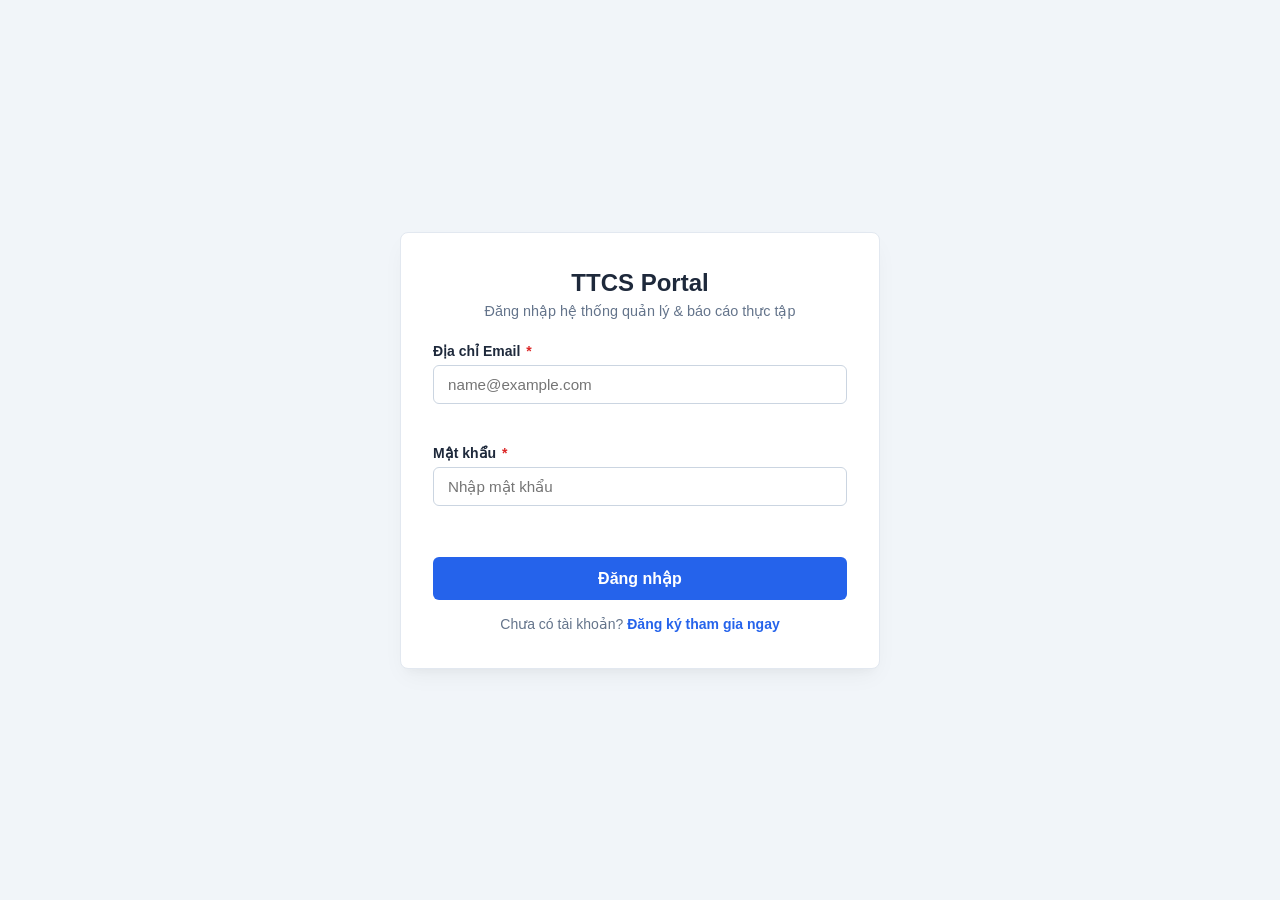
<file: pages/mentor/report-reviews.html>
<!DOCTYPE html>
<html lang="vi">

<head>
    <meta charset="UTF-8" />
    <meta name="viewport" content="width=device-width, initial-scale=1.0" />
    <title>Cổng Mentor - Đánh Giá Báo Cáo Tuần</title>
    <!-- Nhúng CSS hệ thống và CSS Dashboard -->
    <link rel="stylesheet" href="../../css/style.css" />
    <link rel="stylesheet" href="../../css/auth/dashboard.css" />
    <link rel="stylesheet" href="../../css/mentor/report-reviews.css" />
</head>

<body>
    <div class="dashboard-wrapper">
        <!-- Sidebar bên trái dành cho Mentor -->
        <aside class="sidebar">
            <div class="sidebar-brand">
                <h2>TTCS Portal</h2>
                <span class="badge-role" style="background: #0284c7; color: #ffffff;">Mentor</span>
            </div>

            <nav class="sidebar-menu">
                <a href="task-management.html" class="menu-item">
                    <span class="icon">📋</span> Quản lý & Giao việc
                </a>
                <a href="#" class="menu-item">
                    <span class="icon">👥</span> Danh sách sinh viên
                </a>
                <a href="report-reviews.html" class="menu-item active">
                    <span class="icon">📝</span> Đánh giá báo cáo
                </a>
            </nav>

            <div class="sidebar-footer">
                <button id="btnLogout" class="btn-logout">
                    <span class="icon">🚪</span> Đăng xuất
                </button>
            </div>
        </aside>

        <!-- Main Content bên phải -->
        <main class="main-content">
            <!-- Topbar Header -->
            <header class="topbar">
                <div class="welcome-box">
                    <h1 id="welcomeUser">Xin chào, Mentor!</h1>
                    <p id="currentDateText">Hôm nay là ...</p>
                </div>

                <div class="user-profile-widget">
                    <div class="user-avatar" id="userAvatar" style="background: #0284c7;">MT</div>
                    <div class="user-meta">
                        <span class="user-name" id="userNameHeader">Đang tải...</span>
                        <span class="user-email" id="userEmailHeader">...</span>
                    </div>
                </div>
            </header>

            <!-- Nội dung bảng điều khiển -->
            <div class="content-body">
                <section class="card-box-header">
                    <div>
                        <h2>📝 Đánh Giá & Chấm Điểm Báo Cáo Tuần</h2>
                        <p class="sub-text">Xem chi tiết báo cáo tiến độ thực tập và gửi phản hồi hỗ trợ sinh viên</p>
                    </div>
                </section>

                <!-- Bảng Danh sách Báo cáo -->
                <section class="card-box">
                    <div class="card-header-flex">
                        <h3>📋 Danh Sách Báo Cáo Cần Đánh Giá</h3>
                        <span id="totalReportCount" class="badge-count">0 Báo cáo</span>
                    </div>

                    <div class="table-responsive">
                        <table class="data-table">
                            <thead>
                                <tr>
                                    <th>Tuần</th>
                                    <th>Thực tập sinh</th>
                                    <th>Tiêu đề báo cáo</th>
                                    <th>Thời gian nộp</th>
                                    <th>Trạng thái</th>
                                    <th>Điểm số</th>
                                    <th>Thao tác</th>
                                </tr>
                            </thead>
                            <tbody id="mentorReportTableBody">
                                <tr>
                                    <td colspan="7" class="text-center">Đang tải danh sách báo cáo tuần...</td>
                                </tr>
                            </tbody>
                        </table>
                    </div>
                </section>
            </div>
        </main>
    </div>

    <!-- MODAL POPUP XEM CHI TIẾT VÀ CHẤM ĐIỂM BÁO CÁO -->
    <div id="reviewModal" class="modal-overlay hidden">
        <div class="modal-card">
            <div class="modal-header">
                <h3 id="modalReportTitle">📝 Chi Tiết Báo Cáo Tuần</h3>
                <button id="btnCloseModal" class="btn-close">&times;</button>
            </div>

            <div class="modal-body">
                <!-- Thông tin tổng quan sinh viên -->
                <div class="info-group-box">
                    <div><strong>Thực tập sinh:</strong> <span id="modalInternName">...</span></div>
                    <div><strong>Thời gian nộp:</strong> <span id="modalSubmittedAt">...</span></div>
                </div>

                <!-- Chi tiết nội dung báo cáo -->
                <div class="report-detail-item">
                    <label class="detail-label">1. Kết quả công việc đạt được trong tuần:</label>
                    <div id="modalAchievements" class="detail-content-text">...</div>
                </div>

                <div class="report-detail-item">
                    <label class="detail-label">2. Khó khăn / Vướng mắc gặp phải:</label>
                    <div id="modalDifficulties" class="detail-content-text">...</div>
                </div>

                <div class="report-detail-item">
                    <label class="detail-label">3. Kế hoạch tuần tiếp theo:</label>
                    <div id="modalNextWeekPlan" class="detail-content-text">...</div>
                </div>

                <div class="report-detail-item">
                    <label class="detail-label">4. Minh chứng / Sản phẩm đính kèm:</label>
                    <div id="modalAttachment">
                        <a href="#" id="modalAttachmentLink" target="_blank" class="attachment-link">🔗 Xem file / Link
                            đính kèm</a>
                    </div>
                </div>

                <hr class="divider" />

                <!-- Form Chấm điểm & Nhận xét -->
                <form id="reviewForm">
                    <input type="hidden" id="modalReportId" />

                    <div class="form-group">
                        <label class="form-label">Điểm đánh giá (Thang điểm 10) <span class="required">*</span></label>
                        <input type="number" id="scoreInput" class="form-control" min="0" max="10" step="0.5"
                            placeholder="Nhập điểm số (Ví dụ: 8.5)" required />
                    </div>

                    <div class="form-group">
                        <label class="form-label">Nhận xét & Góp ý chuyên môn từ Mentor <span
                                class="required">*</span></label>
                        <textarea id="feedbackInput" rows="3" class="form-control"
                            placeholder="Nhập lời nhận xét, đánh giá thái độ và góp ý hướng phát triển..."
                            required></textarea>
                    </div>

                    <div class="modal-footer">
                        <button type="button" id="btnCancelModal" class="btn-secondary">Hủy bỏ</button>
                        <button type="submit" id="btnSubmitReview" class="btn-primary">💾 GỬI ĐÁNH GIÁ</button>
                    </div>
                </form>
            </div>
        </div>
    </div>

    <!-- Script điều khiển ES Modules -->
    <script type="module" src="../../js/mentor/report-reviews.js"></script>
</body>

</html>
</file>
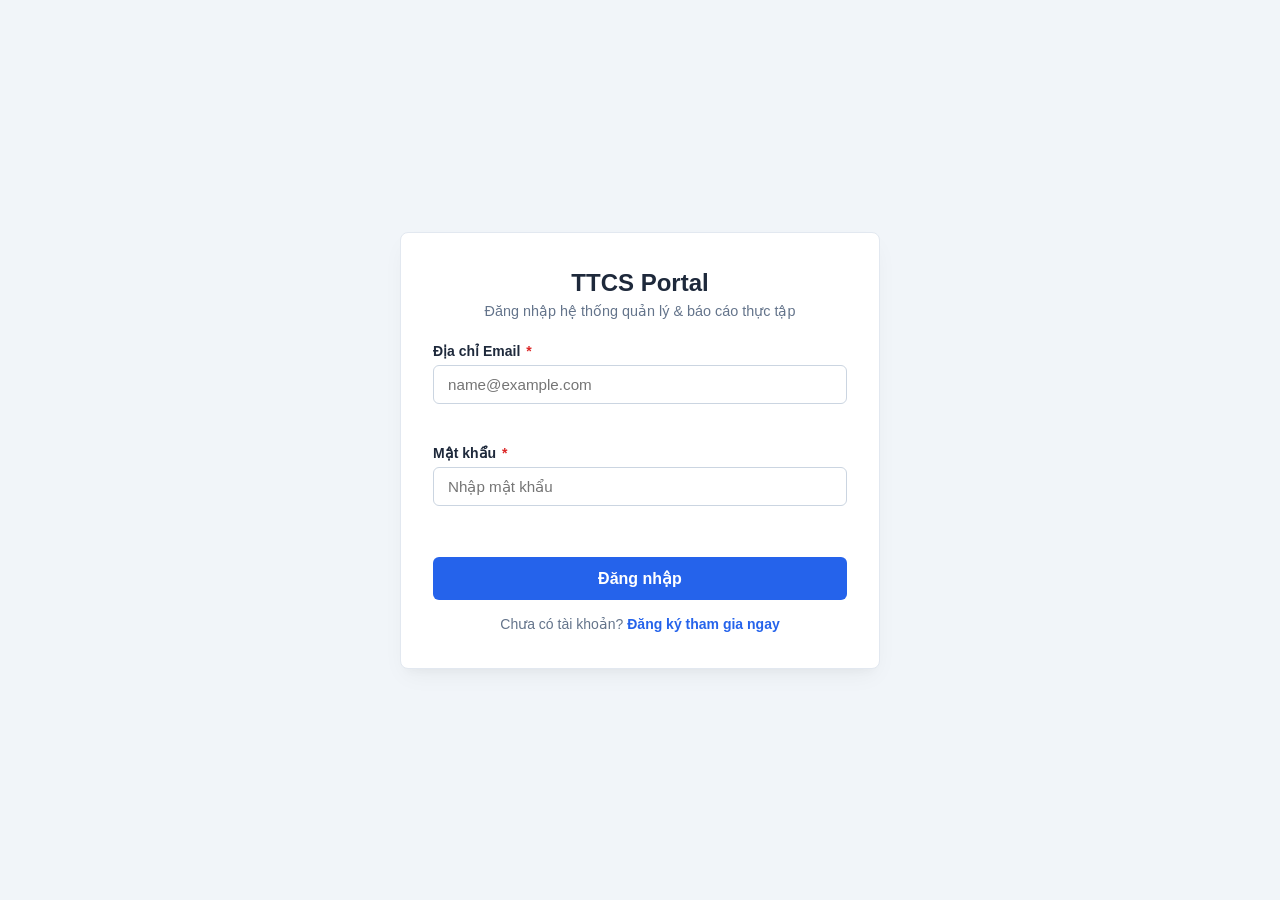
<file: pages/mentor/task-management.html>
<!DOCTYPE html>
<html lang="vi">

<head>
    <meta charset="UTF-8" />
    <meta name="viewport" content="width=device-width, initial-scale=1.0" />
    <title>Cổng Mentor - Quản Lý & Giao Nhiệm Vụ</title>
    <!-- Nhúng CSS hệ thống và CSS Dashboard chung -->
    <link rel="stylesheet" href="../../css/style.css" />
    <link rel="stylesheet" href="../../css/auth/dashboard.css" />
    <link rel="stylesheet" href="../../css/mentor/task-management.css" />
</head>

<body>
    <!-- Layout chính: Sidebar + Khu vực nội dung -->
    <div class="dashboard-wrapper">

        <!-- 1. Sidebar bên trái dành cho Mentor -->
        <aside class="sidebar">
            <div class="sidebar-brand">
                <h2>TTCS Portal</h2>
                <span class="badge-role" style="background: #0284c7; color: #ffffff;">Mentor</span>
            </div>

            <nav class="sidebar-menu">
                <a href="task-management.html" class="menu-item active">
                    <span class="icon">📋</span> Quản lý & Giao việc
                </a>
                <a href="final-evaluations.html" class="menu-item">
                    <span class="icon">👥</span> Danh sách sinh viên & Đánh giá
                </a>
                <a href="report-reviews.html" class="menu-item">
                    <span class="icon">📝</span> Đánh giá báo cáo
                </a>
            </nav>

            <div class="sidebar-footer">
                <button id="btnLogout" class="btn-logout">
                    <span class="icon">🚪</span> Đăng xuất
                </button>
            </div>
        </aside>

        <!-- 2. Main Content bên phải -->
        <main class="main-content">

            <!-- Topbar Header -->
            <header class="topbar">
                <div class="welcome-box">
                    <h1 id="welcomeUser">Xin chào, Mentor!</h1>
                    <p id="currentDateText">Hôm nay là ...</p>
                </div>

                <div class="user-profile-widget">
                    <div class="user-avatar" id="userAvatar" style="background: #0284c7;">MT</div>
                    <div class="user-meta">
                        <span class="user-name" id="userNameHeader">Đang tải...</span>
                        <span class="user-email" id="userEmailHeader">...</span>
                    </div>
                </div>
            </header>

            <!-- Nội dung chính Bảng điều khiển Mentor -->
            <div class="content-body">

                <!-- Khối Tiêu đề & Nút bấm Giao việc -->
                <section class="card-box"
                    style="margin-bottom: 20px; padding: 20px 24px; background: #ffffff; border-radius: 10px; box-shadow: 0 1px 3px rgba(0,0,0,0.1);">
                    <div style="display: flex; justify-content: space-between; align-items: center;">
                        <div>
                            <h2 style="margin: 0 0 4px 0; font-size: 1.3rem; color: #1e293b;">👨‍🏫 Bảng Quản Lý & Giao
                                Nhiệm Vụ</h2>
                            <p style="margin: 0; color: #64748b; font-size: 0.85rem;">Khởi tạo công việc, phân công và
                                theo dõi tiến độ Thực tập sinh</p>
                        </div>
                        <button id="btnOpenCreateModal" class="btn-primary"
                            style="background: #0284c7; color: #ffffff; border: none; padding: 10px 18px; border-radius: 6px; font-weight: 600; cursor: pointer;">
                            ➕ Giao nhiệm vụ mới
                        </button>
                    </div>
                </section>

                <!-- Khối Bảng Danh sách Nhiệm vụ Đã Giao -->
                <section class="card-box"
                    style="background: #ffffff; border-radius: 10px; padding: 24px; box-shadow: 0 1px 3px rgba(0,0,0,0.1);">
                    <div class="card-header-flex"
                        style="display: flex; justify-content: space-between; align-items: center; margin-bottom: 18px; border-bottom: 2px solid #f1f5f9; padding-bottom: 12px;">
                        <h3 style="margin: 0; font-size: 1.1rem; color: #0f172a;">📋 Danh Sách Nhiệm Vụ Đã Phân Công
                        </h3>
                        <span id="totalTaskCount" class="badge-count"
                            style="background: #e0f2fe; color: #0369a1; padding: 4px 12px; border-radius: 20px; font-size: 0.85rem; font-weight: 600;">0
                            Task</span>
                    </div>

                    <div class="table-responsive">
                        <table class="data-table" style="width: 100%; border-collapse: collapse;">
                            <thead>
                                <tr style="background: #f8fafc; text-align: left; border-bottom: 1px solid #e2e8f0;">
                                    <th style="padding: 12px; font-size: 0.85rem; color: #475569;">Mã Task</th>
                                    <th style="padding: 12px; font-size: 0.85rem; color: #475569;">Thực tập sinh</th>
                                    <th style="padding: 12px; font-size: 0.85rem; color: #475569;">Tiêu đề nhiệm vụ</th>
                                    <th style="padding: 12px; font-size: 0.85rem; color: #475569;">Hạn hoàn thành</th>
                                    <th style="padding: 12px; font-size: 0.85rem; color: #475569;">Độ ưu tiên</th>
                                    <th style="padding: 12px; font-size: 0.85rem; color: #475569;">Trạng thái</th>
                                    <th style="padding: 12px; font-size: 0.85rem; color: #475569;">Tiến độ</th>
                                </tr>
                            </thead>
                            <tbody id="mentorTaskTableBody">
                                <tr>
                                    <td colspan="7" style="padding: 24px; text-align: center; color: #64748b;">Đang tải
                                        danh sách nhiệm vụ...</td>
                                </tr>
                            </tbody>
                        </table>
                    </div>
                </section>

            </div>
        </main>
    </div>

    <!-- MODAL POPUP GIAO NHIỆM VỤ MỚI -->
    <div id="createTaskModal" class="modal-overlay hidden">
        <div class="modal-card">
            <div class="modal-header">
                <h3>➕ Giao Nhiệm Vụ Mới Cho Thực Tập Sinh</h3>
                <button id="btnCloseModal" class="btn-close">&times;</button>
            </div>

            <form id="createTaskForm" class="modal-body">
                <div class="form-group">
                    <label class="form-label">Chọn Thực tập sinh tiếp nhận <span class="required">*</span></label>
                    <select id="selectIntern" class="form-control" required>
                        <option value="">-- Đang tải danh sách sinh viên --</option>
                    </select>
                </div>

                <div class="form-group">
                    <label class="form-label">Tiêu đề công việc <span class="required">*</span></label>
                    <input type="text" id="taskTitleInput" class="form-control"
                        placeholder="Ví dụ: Nghiên cứu và Tích hợp API Báo cáo tuần" required />
                </div>

                <div class="form-group">
                    <label class="form-label">Mô tả chi tiết yêu cầu công việc</label>
                    <textarea id="taskDescInput" rows="3" class="form-control"
                        placeholder="Nhập chi tiết các đầu việc, link tài liệu hoặc kết quả cần đạt được..."></textarea>
                </div>

                <div class="form-row-grid">
                    <div class="form-group">
                        <label class="form-label">Hạn hoàn thành (Deadline) <span class="required">*</span></label>
                        <input type="date" id="taskDeadlineInput" class="form-control" required />
                    </div>

                    <div class="form-group">
                        <label class="form-label">Độ ưu tiên</label>
                        <select id="taskPrioritySelect" class="form-control">
                            <option value="low">🟢 Thấp (Low)</option>
                            <option value="medium" selected>🟡 Trung bình (Medium)</option>
                            <option value="high">🔴 Cao (High)</option>
                        </select>
                    </div>
                </div>

                <div class="modal-footer">
                    <button type="button" id="btnCancelModal" class="btn-secondary">Hủy bỏ</button>
                    <button type="submit" id="btnSubmitTask" class="btn-primary">🚀 XÁC NHẬN GIAO VIỆC</button>
                </div>
            </form>
        </div>
    </div>

    <!-- Script điều khiển ES Modules -->
    <script type="module" src="../../js/mentor/task-management.js"></script>
</body>

</html>
</file>
<file: css/style.css>
/* ==========================================================================
   RESET & BIẾN TOÀN CỤC (GLOBAL STYLES)
   ========================================================================== */
:root {
  --primary-color: #2563eb;
  --primary-hover: #1d4ed8;
  --bg-color: #f1f5f9;
  --card-bg: #ffffff;
  --text-main: #1e293b;
  --text-muted: #64748b;
  --border-color: #cbd5e1;
  --error-color: #dc2626;
  --error-bg: #fef2f2;
  --success-color: #16a34a;
  --success-bg: #f0fdf4;
  --focus-ring: rgba(37, 99, 235, 0.25);
  --transition-fast: 0.2s ease-in-out;
  --border-radius: 8px;
}

* {
  box-sizing: border-box;
  margin: 0;
  padding: 0;
  font-family:
    -apple-system, BlinkMacSystemFont, "Segoe UI", Roboto, Oxygen, Ubuntu,
    Cantarell, "Helvetica Neue", sans-serif;
}

body {
  background-color: var(--bg-color);
  color: var(--text-main);
  min-height: 100vh;
  display: flex;
  align-items: center;
  justify-content: center;
  padding: 24px 16px;
}

/* ==========================================================================
   CONTAINER & FORM CARD (CĂN GIỮA & RESPONSIVE)
   ========================================================================== */
.auth-container {
  width: 100%;
  max-width: 480px;
  background-color: var(--card-bg);
  border-radius: var(--border-radius);
  box-shadow:
    0 10px 25px -5px rgba(0, 0, 0, 0.05),
    0 8px 10px -6px rgba(0, 0, 0, 0.03);
  padding: 36px 32px;
  border: 1px solid #e2e8f0;
}

.auth-header {
  text-align: center;
  margin-bottom: 24px;
}

.auth-header h1 {
  font-size: 1.5rem;
  font-weight: 700;
  color: var(--text-main);
  margin-bottom: 6px;
}

.auth-header p {
  color: var(--text-muted);
  font-size: 0.9rem;
}

/* ==========================================================================
   FORM CONTROLS & TRƯỜNG NHẬP LIỆU
   ========================================================================== */
.form-group {
  margin-bottom: 18px;
  display: flex;
  flex-direction: column;
}

.form-label {
  font-size: 0.875rem;
  font-weight: 600;
  margin-bottom: 6px;
  color: var(--text-main);
}

.form-label .required {
  color: var(--error-color);
  margin-left: 2px;
}

.form-control {
  width: 100%;
  padding: 10px 14px;
  font-size: 0.95rem;
  border: 1.5px solid var(--border-color);
  border-radius: 6px;
  outline: none;
  background-color: #fff;
  color: var(--text-main);
  transition:
    border-color var(--transition-fast),
    box-shadow var(--transition-fast);
}

.form-control:focus {
  border-color: var(--primary-color);
  box-shadow: 0 0 0 3px var(--focus-ring);
}

/* Trạng thái lỗi (Invalid) */
.form-control.is-invalid {
  border-color: var(--error-color);
  background-color: var(--error-bg);
}

.form-control.is-invalid:focus {
  box-shadow: 0 0 0 3px rgba(220, 38, 38, 0.2);
}

.error-msg {
  font-size: 0.8rem;
  color: var(--error-color);
  margin-top: 5px;
  min-height: 18px; /* Giữ layout không bị giật khi text xuất hiện */
}

/* ==========================================================================
   NÚT BẤM (BUTTON) & SPINNER TRẠNG THÁI LOADING
   ========================================================================== */
.btn-submit {
  width: 100%;
  padding: 12px;
  font-size: 1rem;
  font-weight: 600;
  color: #fff;
  background-color: var(--primary-color);
  border: none;
  border-radius: 6px;
  cursor: pointer;
  display: inline-flex;
  align-items: center;
  justify-content: center;
  gap: 8px;
  transition: background-color var(--transition-fast);
  margin-top: 10px;
}

.btn-submit:hover:not(:disabled) {
  background-color: var(--primary-hover);
}

.btn-submit:disabled {
  opacity: 0.65;
  cursor: not-allowed;
}

/* Spinner quay vòng */
.spinner {
  width: 18px;
  height: 18px;
  border: 2.5px solid rgba(255, 255, 255, 0.4);
  border-radius: 50%;
  border-top-color: #ffffff;
  animation: spin 0.8s linear infinite;
}

@keyframes spin {
  to {
    transform: rotate(360deg);
  }
}

/* ==========================================================================
   ALERT VÀ THÔNG BÁO CHUNG
   ========================================================================== */
.alert {
  padding: 12px 16px;
  border-radius: 6px;
  font-size: 0.875rem;
  margin-bottom: 20px;
  line-height: 1.4;
  border: 1px solid transparent;
}

.alert-error {
  background-color: var(--error-bg);
  border-color: #fca5a5;
  color: var(--error-color);
}

.alert-success {
  background-color: var(--success-bg);
  border-color: #86efac;
  color: var(--success-color);
}

.hidden {
  display: none !important;
}

/* ==========================================================================
   FOOTER CHUYỂN HƯỚNG LIÊN KẾT
   ========================================================================== */
.auth-footer {
  margin-top: 24px;
  text-align: center;
  font-size: 0.875rem;
  color: var(--text-muted);
}

.auth-footer a {
  color: var(--primary-color);
  text-decoration: none;
  font-weight: 600;
}

.auth-footer a:hover {
  text-decoration: underline;
}
</file>
<file: css/auth/dashboard.css>
/* ==========================================================================
   BỐ CỤC CHÍNH DASHBOARD (SIDEBAR + MAIN CONTENT)
   ========================================================================== */
.dashboard-wrapper {
  display: flex;
  width: 100vw;
  height: 100vh;
  overflow: hidden;
  background-color: #f8fafc;
}

/* Sidebar */
.sidebar {
  width: 260px;
  background-color: #1e293b;
  color: #f8fafc;
  display: flex;
  flex-direction: column;
  flex-shrink: 0;
  transition: all 0.3s ease;
}

.sidebar-brand {
  padding: 24px 20px;
  border-bottom: 1px solid rgba(255, 255, 255, 0.1);
}

.sidebar-brand h2 {
  font-size: 1.25rem;
  font-weight: 700;
  color: #fff;
}

.badge-role {
  display: inline-block;
  font-size: 0.75rem;
  background-color: #2563eb;
  padding: 2px 8px;
  border-radius: 4px;
  margin-top: 4px;
}

.sidebar-menu {
  flex: 1;
  padding: 20px 12px;
  display: flex;
  flex-direction: column;
  gap: 6px;
}

.menu-item {
  display: flex;
  align-items: center;
  gap: 12px;
  padding: 12px 14px;
  color: #94a3b8;
  text-decoration: none;
  font-size: 0.95rem;
  border-radius: 6px;
  transition: all 0.2s;
}

.menu-item:hover,
.menu-item.active {
  background-color: #334155;
  color: #ffffff;
}

.menu-item.active {
  background-color: #2563eb;
}

.sidebar-footer {
  padding: 16px;
  border-top: 1px solid rgba(255, 255, 255, 0.1);
}

.btn-logout {
  width: 100%;
  padding: 10px;
  background: transparent;
  border: 1px solid #ef4444;
  color: #ef4444;
  border-radius: 6px;
  cursor: pointer;
  display: flex;
  align-items: center;
  justify-content: center;
  gap: 8px;
  font-weight: 600;
  transition: 0.2s;
}

.btn-logout:hover {
  background-color: #ef4444;
  color: #ffffff;
}

/* Main Content */
.main-content {
  flex: 1;
  display: flex;
  flex-direction: column;
  overflow-y: auto;
}

/* Topbar */
.topbar {
  background-color: #ffffff;
  border-bottom: 1px solid #e2e8f0;
  padding: 16px 32px;
  display: flex;
  justify-content: space-between;
  align-items: center;
}

.welcome-box h1 {
  font-size: 1.35rem;
  font-weight: 700;
  color: #0f172a;
}

.welcome-box p {
  font-size: 0.85rem;
  color: #64748b;
  margin-top: 2px;
}

.user-profile-widget {
  display: flex;
  align-items: center;
  gap: 12px;
}

.user-avatar {
  width: 42px;
  height: 42px;
  background-color: #2563eb;
  color: #fff;
  border-radius: 50%;
  display: flex;
  align-items: center;
  justify-content: center;
  font-weight: 700;
  font-size: 0.95rem;
}

.user-meta {
  display: flex;
  flex-direction: column;
}

.user-name {
  font-weight: 600;
  font-size: 0.9rem;
  color: #1e293b;
}

.user-email {
  font-size: 0.8rem;
  color: #64748b;
}

/* ==========================================================================
   NỘI DUNG DASHBOARD & CARDS
   ========================================================================== */
.content-body {
  padding: 32px;
  display: flex;
  flex-direction: column;
  gap: 24px;
}

/* KPI Grid */
.kpi-grid {
  display: grid;
  grid-template-columns: repeat(auto-fit, minmax(220px, 1fr));
  gap: 20px;
}

.card {
  background: #ffffff;
  border-radius: 8px;
  border: 1px solid #e2e8f0;
  box-shadow: 0 1px 3px rgba(0, 0, 0, 0.05);
}

.kpi-card {
  padding: 20px;
  display: flex;
  align-items: center;
  gap: 16px;
}

.kpi-icon {
  width: 48px;
  height: 48px;
  border-radius: 8px;
  display: flex;
  align-items: center;
  justify-content: center;
  font-size: 1.5rem;
}

.kpi-icon.blue {
  background-color: #eff6ff;
}
.kpi-icon.green {
  background-color: #f0fdf4;
}
.kpi-icon.orange {
  background-color: #fff7ed;
}

.kpi-info {
  display: flex;
  flex-direction: column;
}

.kpi-label {
  font-size: 0.8rem;
  color: #64748b;
}

.kpi-value {
  font-size: 1.15rem;
  font-weight: 700;
  color: #0f172a;
  margin-top: 4px;
}

/* Checkin Widget */
.checkin-widget {
  display: flex;
  flex-direction: column;
  align-items: stretch;
  justify-content: center;
  gap: 10px;
}

.checkin-info {
  display: flex;
  justify-content: space-between;
  align-items: center;
}

.badge-status {
  font-size: 0.75rem;
  padding: 3px 8px;
  border-radius: 4px;
  font-weight: 600;
}

.badge-status.pending {
  background-color: #fef3c7;
  color: #d97706;
}
.badge-status.done {
  background-color: #dcfce7;
  color: #16a34a;
}

.btn-primary-sm,
.btn-secondary-sm {
  padding: 8px 12px;
  font-size: 0.85rem;
  font-weight: 600;
  border-radius: 6px;
  cursor: pointer;
  border: none;
  transition: 0.2s;
}

.btn-primary-sm {
  background-color: #2563eb;
  color: #fff;
}
.btn-primary-sm:hover:not(:disabled) {
  background-color: #1d4ed8;
}
.btn-primary-sm:disabled {
  opacity: 0.6;
  cursor: not-allowed;
}

.btn-secondary-sm {
  background-color: #f1f5f9;
  color: #1e293b;
  border: 1px solid #cbd5e1;
}
.btn-secondary-sm:hover {
  background-color: #e2e8f0;
}

/* Dashboard Grid 2 cột */
.dashboard-grid {
  display: grid;
  grid-template-columns: 2fr 1fr;
  gap: 24px;
}

.card-header {
  padding: 16px 20px;
  border-bottom: 1px solid #e2e8f0;
  display: flex;
  justify-content: space-between;
  align-items: center;
}

.card-header h3 {
  font-size: 1.05rem;
  color: #1e293b;
}

.view-all-link {
  font-size: 0.85rem;
  color: #2563eb;
  text-decoration: none;
}

.card-body {
  padding: 20px;
}

/* Danh sách Task */
.task-item {
  display: flex;
  justify-content: space-between;
  align-items: center;
  padding: 12px 0;
  border-bottom: 1px solid #f1f5f9;
}

.task-item:last-child {
  border-bottom: none;
}

.task-title {
  font-size: 0.95rem;
  font-weight: 600;
  color: #334155;
}

.task-deadline {
  font-size: 0.8rem;
  color: #94a3b8;
  margin-top: 4px;
}

.task-tag {
  font-size: 0.75rem;
  padding: 4px 8px;
  border-radius: 4px;
}

.task-tag.todo {
  background-color: #f1f5f9;
  color: #475569;
}
.task-tag.progress {
  background-color: #dbeafe;
  color: #1d4ed8;
}

.deadline-highlight {
  font-size: 1.25rem;
  font-weight: 700;
  color: #dc2626;
  margin: 8px 0 16px 0;
}

.divider {
  margin: 20px 0;
  border: 0;
  border-top: 1px solid #e2e8f0;
}

.empty-state {
  text-align: center;
  color: #94a3b8;
  font-size: 0.9rem;
  padding: 20px 0;
}

/* Responsive cho Mobile */
@media (max-width: 900px) {
  .dashboard-wrapper {
    flex-direction: column;
    height: auto;
  }
  .sidebar {
    width: 100%;
    height: auto;
  }
  .dashboard-grid {
    grid-template-columns: 1fr;
  }
  .topbar {
    flex-direction: column;
    gap: 12px;
    align-items: flex-start;
  }
}
</file>
<file: css/hr/final-report.css>
/* Styling Trang Báo Cáo Tổng Kết HR */
body {
    background-color: #f8fafc;
    font-family: system-ui, -apple-system, sans-serif;
    color: #0f172a;
    margin: 0;
}

.card-box-header {
    background: #ffffff;
    border-radius: 10px;
    padding: 20px 24px;
    box-shadow: 0 1px 3px rgba(0, 0, 0, 0.1);
    margin-bottom: 20px;
    display: flex;
    justify-content: space-between;
    align-items: center;
}

.card-box-header h2 {
    margin: 0 0 4px 0;
    font-size: 1.3rem;
    color: #1e293b;
}

.sub-text {
    margin: 0;
    font-size: 0.85rem;
    color: #64748b;
}

.export-actions {
    display: flex;
    gap: 10px;
}

.btn-export {
    padding: 9px 16px;
    border-radius: 6px;
    font-weight: 600;
    font-size: 0.85rem;
    cursor: pointer;
    border: none;
}

.btn-export.primary {
    background: #059669;
    color: #ffffff;
}

.btn-export.secondary {
    background: #e2e8f0;
    color: #334155;
}

.kpi-grid-4 {
    display: grid;
    grid-template-columns: repeat(4, 1fr);
    gap: 16px;
    margin-bottom: 20px;
}

.kpi-card-item {
    background: #ffffff;
    padding: 18px;
    border-radius: 10px;
    box-shadow: 0 1px 3px rgba(0, 0, 0, 0.1);
}

.kpi-title {
    display: block;
    font-size: 0.8rem;
    color: #64748b;
    font-weight: 600;
    margin-bottom: 6px;
}

.kpi-num {
    font-size: 1.5rem;
    color: #0f172a;
}

.text-blue {
    color: #0284c7;
}

.text-green {
    color: #16a34a;
}

.text-orange {
    color: #ea580c;
}

.card-box {
    background: #ffffff;
    border-radius: 10px;
    padding: 24px;
    box-shadow: 0 1px 3px rgba(0, 0, 0, 0.1);
}

.card-header-flex {
    display: flex;
    justify-content: space-between;
    align-items: center;
    margin-bottom: 18px;
    border-bottom: 2px solid #f1f5f9;
    padding-bottom: 12px;
}

.badge-program {
    background: #ecfdf5;
    color: #047857;
    padding: 4px 12px;
    border-radius: 20px;
    font-size: 0.85rem;
    font-weight: 600;
}

.data-table {
    width: 100%;
    border-collapse: collapse;
    text-align: left;
    font-size: 0.9rem;
}

.data-table th,
.data-table td {
    padding: 12px 14px;
    border-bottom: 1px solid #e2e8f0;
}

.data-table th {
    background: #f8fafc;
    color: #475569;
    font-weight: 600;
}

/* Hỗ trợ chế độ In ấn PDF */
@media print {

    .sidebar,
    .topbar,
    .export-actions {
        display: none !important;
    }

    .dashboard-wrapper,
    .main-content {
        margin: 0 !important;
        padding: 0 !important;
        width: 100% !important;
    }
}
</file>
<file: css/hr/hr-dashboard.css>
/* ==========================================================================
   CSS RIÊNG CHO MÀN HÌNH QUẢN TRỊ & DUYỆT HỒ SƠ HR (hr-dashboard.html)
   ========================================================================== */

/* --------------------------------------------------------------------------
   1. BỘ LỌC VÀ THANH TÌM KIẾM HỒ SƠ (FILTER CARD)
   -------------------------------------------------------------------------- */
.filter-card {
  padding: 18px 24px;
  display: flex;
  gap: 16px;
  align-items: center;
  flex-wrap: wrap;
  background-color: #ffffff;
  border-radius: 8px;
  border: 1px solid #e2e8f0;
  box-shadow: 0 1px 3px rgba(0, 0, 0, 0.04);
}

.filter-group {
  flex: 1;
  min-width: 240px;
}

.filter-group.select-group {
  max-width: 220px;
  min-width: 180px;
}

.filter-card select.form-control {
  cursor: pointer;
}

/* --------------------------------------------------------------------------
   2. BẢNG DỮ LIỆU DANH SÁCH ỨNG VIÊN (DATA TABLE)
   -------------------------------------------------------------------------- */
.table-card {
  background-color: #ffffff;
  border-radius: 8px;
  border: 1px solid #e2e8f0;
  box-shadow: 0 1px 3px rgba(0, 0, 0, 0.04);
  overflow-x: auto;
}

.data-table {
  width: 100%;
  border-collapse: collapse;
  text-align: left;
  font-size: 0.9rem;
}

.data-table thead th {
  background-color: #f8fafc;
  color: #475569;
  font-weight: 700;
  padding: 16px 20px;
  border-bottom: 2px solid #e2e8f0;
  white-space: nowrap;
}

.data-table tbody td {
  padding: 16px 20px;
  border-bottom: 1px solid #f1f5f9;
  color: #1e293b;
  vertical-align: middle;
}

.data-table tbody tr {
  transition: background-color 0.15s ease-in-out;
}

.data-table tbody tr:hover {
  background-color: #f8fafc;
}

/* Thông tin ứng viên (Cột Ứng viên) */
.candidate-cell {
  display: flex;
  flex-direction: column;
  gap: 3px;
}

.candidate-cell .name {
  font-weight: 600;
  color: #0f172a;
}

.candidate-cell .email {
  font-size: 0.8rem;
  color: #64748b;
}

/* Nút mở xem tệp CV */
.btn-view-cv {
  background-color: #eff6ff;
  color: #2563eb;
  border: 1px solid #bfdbfe;
  padding: 6px 12px;
  border-radius: 6px;
  cursor: pointer;
  font-size: 0.825rem;
  font-weight: 600;
  display: inline-flex;
  align-items: center;
  gap: 6px;
  transition: all 0.2s ease;
}

.btn-view-cv:hover {
  background-color: #dbeafe;
  border-color: #93c5fd;
}

/* Cột hành động: Duyệt / Từ chối */
.action-buttons {
  display: flex;
  gap: 8px;
  justify-content: center;
  align-items: center;
}

.btn-approve {
  background-color: #10b981;
  color: #ffffff;
  border: none;
  padding: 6px 14px;
  border-radius: 6px;
  font-weight: 600;
  cursor: pointer;
  font-size: 0.825rem;
  transition: background-color 0.2s;
}

.btn-approve:hover:not(:disabled) {
  background-color: #059669;
}

.btn-reject {
  background-color: #ef4444;
  color: #ffffff;
  border: none;
  padding: 6px 14px;
  border-radius: 6px;
  font-weight: 600;
  cursor: pointer;
  font-size: 0.825rem;
  transition: background-color 0.2s;
}

.btn-reject:hover:not(:disabled) {
  background-color: #dc2626;
}

.btn-approve:disabled,
.btn-reject:disabled {
  opacity: 0.5;
  cursor: not-allowed;
}

/* --------------------------------------------------------------------------
   3. HỘP THOẠI MODAL (XEM CV & TỪ CHỐI HỒ SƠ)
   -------------------------------------------------------------------------- */
.modal-backdrop {
  position: fixed;
  inset: 0;
  width: 100vw;
  height: 100vh;
  background-color: rgba(15, 23, 42, 0.65);
  display: flex;
  align-items: center;
  justify-content: center;
  z-index: 9999;
  backdrop-filter: blur(2px);
  padding: 16px;
}

.modal-box {
  background-color: #ffffff;
  border-radius: 10px;
  width: 100%;
  max-width: 520px;
  box-shadow: 0 25px 50px -12px rgba(0, 0, 0, 0.25);
  display: flex;
  flex-direction: column;
  overflow: hidden;
  animation: modalSlideUp 0.2s ease-out;
}

/* Modal kích thước lớn cho trình đọc PDF/CV */
.modal-box.modal-lg {
  max-width: 900px;
  height: 85vh;
}

.modal-header {
  padding: 16px 24px;
  border-bottom: 1px solid #e2e8f0;
  display: flex;
  justify-content: space-between;
  align-items: center;
  background-color: #ffffff;
}

.modal-header h3 {
  font-size: 1.15rem;
  font-weight: 700;
  color: #0f172a;
}

.modal-close-btn {
  background: none;
  border: none;
  font-size: 1.6rem;
  color: #94a3b8;
  cursor: pointer;
  line-height: 1;
  padding: 4px;
  border-radius: 4px;
  transition: color 0.15s;
}

.modal-close-btn:hover {
  color: #0f172a;
}

.modal-body {
  padding: 24px;
  overflow-y: auto;
  flex: 1;
}

.modal-footer {
  padding: 14px 24px;
  border-top: 1px solid #e2e8f0;
  background-color: #f8fafc;
  display: flex;
  justify-content: flex-end;
  gap: 12px;
}

.btn-danger-sm {
  background-color: #dc2626;
  color: #ffffff;
  border: none;
  padding: 9px 16px;
  border-radius: 6px;
  font-weight: 600;
  font-size: 0.875rem;
  cursor: pointer;
  transition: background-color 0.2s;
}

.btn-danger-sm:hover {
  background-color: #b91c1c;
}

@keyframes modalSlideUp {
  from {
    opacity: 0;
    transform: translateY(12px) scale(0.98);
  }

  to {
    opacity: 1;
    transform: translateY(0) scale(1);
  }
}

/* --------------------------------------------------------------------------
   4. THIẾT KẾ ĐÁP ỨNG (RESPONSIVE)
   -------------------------------------------------------------------------- */
@media (max-width: 768px) {
  .filter-card {
    flex-direction: column;
    align-items: stretch;
  }

  .filter-group.select-group {
    max-width: 100%;
  }

  .modal-box.modal-lg {
    height: 90vh;
  }
}

/* CSS thuần hỗ trợ hiển thị Bảng Mentor */
.user-name {
  font-weight: 600;
  color: #0f172a;
}

.user-subtext {
  font-size: 0.8rem;
  color: #64748b;
}

.text-subtle {
  font-size: 0.85rem;
  color: #94a3b8;
  font-style: italic;
}

.intern-chip {
  display: inline-block;
  background-color: #e0f2fe;
  color: #0369a1;
  padding: 2px 8px;
  border-radius: 4px;
  font-size: 0.8rem;
  font-weight: 500;
  margin: 2px;
}

.btn-action-primary {
  background-color: #0284c7;
  color: #ffffff;
  border: none;
  padding: 6px 12px;
  border-radius: 6px;
  font-size: 0.82rem;
  font-weight: 600;
  cursor: pointer;
  transition: background-color 0.2s;
}

.btn-action-primary:hover {
  background-color: #0369a1;
}
</file>
<file: css/intern/pending-approval.css>
body {
  background-color: #f1f5f9;
}

.status-card {
  max-width: 680px;
  margin: 40px auto;
  background: #ffffff;
  border-radius: 10px;
  box-shadow: 0 4px 12px rgba(0, 0, 0, 0.08);
  padding: 32px;
}

.header-box {
  text-align: center;
  margin-bottom: 24px;
}

.status-icon-wrapper {
  font-size: 50px;
  margin-bottom: 12px;
}

.status-title {
  font-size: 1.4rem;
  color: #1e293b;
  margin-bottom: 6px;
}

.status-desc {
  font-size: 0.92rem;
  color: #64748b;
  line-height: 1.5;
}

.info-summary {
  background: #f8fafc;
  border: 1px solid #e2e8f0;
  border-radius: 8px;
  padding: 16px;
  margin-bottom: 20px;
}

.info-item {
  display: flex;
  justify-content: space-between;
  margin-bottom: 8px;
  font-size: 0.9rem;
}

.info-item:last-child {
  margin-bottom: 0;
}

.info-label {
  color: #64748b;
}

.info-val {
  font-weight: 600;
  color: #0f172a;
}

.status-badge {
  display: inline-block;
  padding: 3px 10px;
  border-radius: 999px;
  font-size: 0.8rem;
  font-weight: 600;
}

.status-badge.pending {
  background: #fef3c7;
  color: #b45309;
}

.status-badge.approved {
  background: #dcfce7;
  color: #15803d;
}

.status-badge.rejected {
  background: #fee2e2;
  color: #b91c1c;
}

.next-step-card {
  border: 1px solid #e2e8f0;
  background: #f8fafc;
  border-radius: 8px;
  padding: 14px;
  font-size: 0.88rem;
  margin-bottom: 20px;
  line-height: 1.5;
}

.contract-box {
  background: #f0fdf4;
  border: 1px solid #bbf7d0;
  border-radius: 8px;
  padding: 20px;
  margin-top: 20px;
}

.contract-title {
  font-size: 1.1rem;
  color: #166534;
  margin-bottom: 12px;
  font-weight: 700;
}

.checkbox-agree {
  display: flex;
  align-items: flex-start;
  gap: 8px;
  margin: 16px 0;
  font-size: 0.88rem;
  color: #334155;
}

.btn-submit-contract {
  background: #059669;
  color: #fff;
  border: none;
  border-radius: 6px;
  padding: 10px 18px;
  font-weight: 600;
  cursor: pointer;
  width: 100%;
  font-size: 0.95rem;
}

.btn-submit-contract:hover {
  background: #047857;
}

.btn-submit-contract:disabled {
  background: #94a3b8;
  cursor: not-allowed;
}

.btn-actions-footer {
  display: flex;
  justify-content: space-between;
  margin-top: 24px;
  gap: 12px;
}

.hidden {
  display: none !important;
}
</file>
<file: css/intern/reports.css>
/* Styling Trang Báo Cáo Tuần (CSS Thuần) */
body {
    background-color: #f8fafc;
    font-family: system-ui, -apple-system, sans-serif;
    color: #0f172a;
    margin: 0;
    padding: 0;
}

.dashboard-container {
    max-width: 850px;
    margin: 30px auto;
    padding: 0 20px;
}

.top-header {
    display: flex;
    justify-content: space-between;
    align-items: center;
    background: #ffffff;
    padding: 20px 24px;
    border-radius: 10px;
    box-shadow: 0 1px 3px rgba(0, 0, 0, 0.1);
    margin-bottom: 24px;
}

.top-header h2 {
    margin: 0 0 4px 0;
    font-size: 1.35rem;
    color: #1e293b;
}

.sub-text {
    margin: 0;
    font-size: 0.85rem;
    color: #64748b;
}

.btn-back-sm {
    background: #f1f5f9;
    color: #334155;
    padding: 8px 14px;
    border-radius: 6px;
    text-decoration: none;
    font-weight: 600;
    font-size: 0.85rem;
}

.card-box {
    background: #ffffff;
    border-radius: 10px;
    padding: 24px;
    box-shadow: 0 1px 3px rgba(0, 0, 0, 0.1);
    margin-bottom: 24px;
}

.week-header-flex {
    display: flex;
    justify-content: space-between;
    align-items: center;
}

.label {
    font-size: 0.8rem;
    color: #64748b;
    font-weight: 500;
    display: block;
}

.week-title {
    margin: 4px 0 0 0;
    font-size: 1.2rem;
    color: #0284c7;
}

.deadline-box {
    text-align: right;
    background: #fef2f2;
    border: 1px solid #fecaca;
    padding: 8px 14px;
    border-radius: 8px;
}

.deadline-time {
    color: #dc2626;
    font-size: 0.95rem;
}

.status-banner {
    margin-top: 16px;
    padding: 12px 16px;
    border-radius: 6px;
    font-size: 0.9rem;
    font-weight: 600;
}

.status-banner.success {
    background-color: #dcfce7;
    color: #15803d;
    border: 1px solid #bbf7d0;
}

.status-banner.warning {
    background-color: #fef3c7;
    color: #b45309;
    border: 1px solid #fde68a;
}

.status-banner.hidden {
    display: none !important;
}

.card-title {
    margin-top: 0;
    margin-bottom: 20px;
    font-size: 1.1rem;
    color: #0f172a;
    border-bottom: 2px solid #f1f5f9;
    padding-bottom: 10px;
}

.form-group {
    margin-bottom: 20px;
}

.form-label {
    display: block;
    font-size: 0.88rem;
    font-weight: 600;
    margin-bottom: 8px;
    color: #334155;
}

.required {
    color: #dc2626;
}

.form-control {
    width: 100%;
    padding: 10px 14px;
    border: 1px solid #cbd5e1;
    border-radius: 6px;
    font-size: 0.9rem;
    box-sizing: border-box;
    font-family: inherit;
}

.form-control:focus {
    outline: none;
    border-color: #0284c7;
    box-shadow: 0 0 0 3px rgba(2, 132, 199, 0.15);
}

.form-actions {
    display: flex;
    justify-content: flex-end;
    gap: 12px;
    margin-top: 24px;
    border-top: 1px solid #f1f5f9;
    padding-top: 18px;
}

.btn-primary {
    background: #0284c7;
    color: #ffffff;
    border: none;
    padding: 10px 20px;
    border-radius: 6px;
    font-weight: 600;
    cursor: pointer;
    font-size: 0.9rem;
}

.btn-primary:hover {
    background: #0369a1;
}

.btn-secondary {
    background: #e2e8f0;
    color: #334155;
    padding: 10px 20px;
    border-radius: 6px;
    text-decoration: none;
    font-weight: 600;
    font-size: 0.9rem;
    display: inline-block;
}
</file>
<file: css/intern/schedule.css>
/* Styling Lịch Thực Tập Cá Nhân (CSS Thuần) */
body {
    background-color: #f8fafc;
    font-family: system-ui, -apple-system, sans-serif;
    color: #0f172a;
    margin: 0;
    padding: 0;
}

.dashboard-container {
    max-width: 900px;
    margin: 30px auto;
    padding: 0 20px;
}

.top-header {
    display: flex;
    justify-content: space-between;
    align-items: center;
    background: #ffffff;
    padding: 20px 24px;
    border-radius: 10px;
    box-shadow: 0 1px 3px rgba(0, 0, 0, 0.1);
    margin-bottom: 24px;
}

.header-title h2 {
    margin: 0 0 4px 0;
    font-size: 1.35rem;
    color: #1e293b;
}

.sub-text {
    margin: 0;
    font-size: 0.85rem;
    color: #64748b;
}

.user-profile-box {
    display: flex;
    align-items: center;
    gap: 12px;
}

.user-name {
    font-weight: 600;
    font-size: 0.9rem;
}

.btn-logout-sm {
    background: #fee2e2;
    color: #dc2626;
    border: none;
    padding: 6px 12px;
    border-radius: 6px;
    font-weight: 600;
    cursor: pointer;
    font-size: 0.8rem;
}

.card-box {
    background: #ffffff;
    border-radius: 10px;
    padding: 24px;
    box-shadow: 0 1px 3px rgba(0, 0, 0, 0.1);
    margin-bottom: 24px;
}

.card-title {
    margin-top: 0;
    margin-bottom: 18px;
    font-size: 1.1rem;
    color: #0f172a;
    border-bottom: 2px solid #f1f5f9;
    padding-bottom: 10px;
}

.info-grid {
    display: grid;
    grid-template-columns: repeat(auto-fit, minmax(280px, 1fr));
    gap: 16px;
}

.info-item {
    display: flex;
    flex-direction: column;
    gap: 4px;
}

.info-item .label {
    font-size: 0.8rem;
    color: #64748b;
    font-weight: 500;
}

.info-item .value {
    font-size: 0.92rem;
    font-weight: 600;
    color: #334155;
}

.info-item .value.highlight {
    color: #0284c7;
}

/* Timeline Layout CSS */
.timeline-container {
    display: flex;
    flex-direction: column;
    gap: 16px;
    position: relative;
    padding-left: 20px;
    border-left: 3px solid #e2e8f0;
}

.timeline-item {
    position: relative;
    background: #f8fafc;
    border: 1px solid #e2e8f0;
    border-radius: 8px;
    padding: 16px;
}

.timeline-item::before {
    content: "";
    position: absolute;
    left: -29px;
    top: 20px;
    width: 14px;
    height: 14px;
    border-radius: 50%;
    background: #94a3b8;
    border: 3px solid #ffffff;
}

.timeline-item.completed::before {
    background: #16a34a;
}

.timeline-item.upcoming::before {
    background: #0284c7;
}

.timeline-header {
    display: flex;
    justify-content: space-between;
    align-items: center;
    margin-bottom: 6px;
}

.timeline-title {
    font-weight: 600;
    font-size: 0.95rem;
    color: #0f172a;
}

.timeline-date {
    font-size: 0.8rem;
    font-weight: 600;
    color: #0284c7;
    background: #e0f2fe;
    padding: 2px 8px;
    border-radius: 4px;
}

.timeline-note {
    font-size: 0.85rem;
    color: #64748b;
    margin: 0;
}

.actions-footer {
    text-align: center;
    margin-top: 10px;
}

.btn-back {
    display: inline-block;
    background-color: #0f172a;
    color: #ffffff;
    padding: 10px 20px;
    border-radius: 6px;
    text-decoration: none;
    font-weight: 600;
    font-size: 0.9rem;
}

.btn-back:hover {
    background-color: #1e293b;
}
</file>
<file: css/intern/submit-cv.css>
/* Style riêng cho khu vực kéo thả Upload file */
.upload-box {
  border: 2px dashed #cbd5e1;
  border-radius: 8px;
  padding: 30px 20px;
  text-align: center;
  background-color: #f8fafc;
  cursor: pointer;
  transition:
    border-color 0.2s,
    background-color 0.2s;
  margin-top: 6px;
}

.upload-box:hover,
.upload-box.dragover {
  border-color: #2563eb;
  background-color: #eff6ff;
}

.upload-icon {
  font-size: 2.5rem;
  margin-bottom: 8px;
  color: #64748b;
}

.file-info {
  margin-top: 12px;
  padding: 10px;
  background-color: #e2e8f0;
  border-radius: 6px;
  display: flex;
  justify-content: space-between;
  align-items: center;
  font-size: 0.85rem;
}

.file-remove-btn {
  color: #dc2626;
  background: none;
  border: none;
  cursor: pointer;
  font-weight: bold;
}

.auth-container-wide {
  max-width: 600px;
}
</file>
<file: css/intern/tasks.css>
/* Styling Trang Nhiệm Vụ & Modal Cập Nhật Tiến Độ (CSS Thuần) */
body {
    background-color: #f8fafc;
    font-family: system-ui, -apple-system, sans-serif;
    color: #0f172a;
    margin: 0;
    padding: 0;
}

.dashboard-container {
    max-width: 1000px;
    margin: 30px auto;
    padding: 0 20px;
}

.top-header {
    display: flex;
    justify-content: space-between;
    align-items: center;
    background: #ffffff;
    padding: 20px 24px;
    border-radius: 10px;
    box-shadow: 0 1px 3px rgba(0, 0, 0, 0.1);
    margin-bottom: 24px;
}

.btn-back-sm {
    background: #f1f5f9;
    color: #334155;
    padding: 8px 14px;
    border-radius: 6px;
    text-decoration: none;
    font-weight: 600;
    font-size: 0.85rem;
}

/* Task Cards Grid */
.task-grid {
    display: grid;
    grid-template-columns: repeat(auto-fill, minmax(320px, 1fr));
    gap: 20px;
}

.task-card {
    background: #ffffff;
    border: 1px solid #e2e8f0;
    border-radius: 10px;
    padding: 20px;
    display: flex;
    flex-direction: column;
    justify-content: space-between;
    box-shadow: 0 1px 2px rgba(0, 0, 0, 0.05);
}

.task-card-header {
    display: flex;
    justify-content: space-between;
    align-items: flex-start;
    margin-bottom: 12px;
}

.task-title {
    font-size: 1rem;
    font-weight: 600;
    color: #0f172a;
    margin: 0 0 6px 0;
}

.task-deadline {
    font-size: 0.8rem;
    color: #64748b;
}

.task-desc {
    font-size: 0.85rem;
    color: #475569;
    margin-bottom: 16px;
    line-height: 1.4;
}

/* Progress Bar CSS */
.progress-container {
    margin-bottom: 16px;
}

.progress-info {
    display: flex;
    justify-content: space-between;
    font-size: 0.8rem;
    font-weight: 600;
    margin-bottom: 6px;
}

.progress-bar-bg {
    background: #e2e8f0;
    height: 8px;
    border-radius: 4px;
    overflow: hidden;
}

.progress-bar-fill {
    background: #0284c7;
    height: 100%;
    border-radius: 4px;
    transition: width 0.3s ease;
}

.btn-update-task {
    width: 100%;
    background-color: #0284c7;
    color: #ffffff;
    border: none;
    padding: 9px;
    border-radius: 6px;
    font-weight: 600;
    cursor: pointer;
    font-size: 0.85rem;
}

.btn-update-task:hover {
    background-color: #0369a1;
}

/* Modal Popup Overlay CSS */
.modal-overlay {
    position: fixed;
    inset: 0;
    background: rgba(15, 23, 42, 0.5);
    display: flex;
    justify-content: center;
    align-items: center;
    z-index: 1000;
}

.modal-overlay.hidden {
    display: none !important;
}

.modal-card {
    background: #ffffff;
    width: 100%;
    max-width: 500px;
    border-radius: 12px;
    padding: 24px;
    box-shadow: 0 10px 25px rgba(0, 0, 0, 0.2);
}

.modal-header {
    display: flex;
    justify-content: space-between;
    align-items: center;
    border-bottom: 1px solid #e2e8f0;
    padding-bottom: 12px;
    margin-bottom: 16px;
}

.modal-header h3 {
    margin: 0;
    font-size: 1.1rem;
}

.btn-close {
    background: none;
    border: none;
    font-size: 1.5rem;
    cursor: pointer;
    color: #64748b;
}

.form-group {
    margin-bottom: 16px;
}

.form-label {
    display: block;
    font-size: 0.85rem;
    font-weight: 600;
    margin-bottom: 6px;
    color: #334155;
}

.form-control {
    width: 100%;
    padding: 9px 12px;
    border: 1px solid #cbd5e1;
    border-radius: 6px;
    font-size: 0.9rem;
    box-sizing: border-box;
}

.range-slider {
    width: 100%;
    cursor: pointer;
}

.modal-footer {
    display: flex;
    justify-content: flex-end;
    gap: 10px;
    margin-top: 20px;
}

.btn-primary {
    background: #0284c7;
    color: white;
    border: none;
    padding: 9px 16px;
    border-radius: 6px;
    font-weight: 600;
    cursor: pointer;
}

.btn-secondary {
    background: #e2e8f0;
    color: #334155;
    border: none;
    padding: 9px 16px;
    border-radius: 6px;
    font-weight: 600;
    cursor: pointer;
}
</file>
<file: css/mentor/final-evaluations.css>
/* Styling Trang Đánh Giá Tổng Kết Của Mentor */
body {
    background-color: #f8fafc;
    font-family: system-ui, -apple-system, sans-serif;
    color: #0f172a;
    margin: 0;
}

.card-box-header {
    background: #ffffff;
    border-radius: 10px;
    padding: 20px 24px;
    box-shadow: 0 1px 3px rgba(0, 0, 0, 0.1);
    margin-bottom: 20px;
}

.card-box-header h2 {
    margin: 0 0 4px 0;
    font-size: 1.3rem;
    color: #1e293b;
}

.sub-text {
    margin: 0;
    font-size: 0.85rem;
    color: #64748b;
}

.card-box {
    background: #ffffff;
    border-radius: 10px;
    padding: 24px;
    box-shadow: 0 1px 3px rgba(0, 0, 0, 0.1);
}

.card-header-flex {
    display: flex;
    justify-content: space-between;
    align-items: center;
    margin-bottom: 18px;
    border-bottom: 2px solid #f1f5f9;
    padding-bottom: 12px;
}

.badge-count {
    background: #e0f2fe;
    color: #0369a1;
    padding: 4px 12px;
    border-radius: 20px;
    font-size: 0.85rem;
    font-weight: 600;
}

.data-table {
    width: 100%;
    border-collapse: collapse;
    text-align: left;
    font-size: 0.9rem;
}

.data-table th,
.data-table td {
    padding: 12px 14px;
    border-bottom: 1px solid #e2e8f0;
}

.data-table th {
    background: #f8fafc;
    color: #475569;
    font-weight: 600;
}

/* Modal Styling */
.modal-overlay {
    position: fixed;
    inset: 0;
    background: rgba(15, 23, 42, 0.5);
    display: flex;
    justify-content: center;
    align-items: center;
    z-index: 1000;
}

.modal-overlay.hidden {
    display: none !important;
}

.modal-card {
    background: #ffffff;
    width: 100%;
    max-width: 680px;
    max-height: 90vh;
    overflow-y: auto;
    border-radius: 12px;
    padding: 24px;
    box-shadow: 0 10px 25px rgba(0, 0, 0, 0.2);
}

.modal-header {
    display: flex;
    justify-content: space-between;
    align-items: center;
    border-bottom: 1px solid #e2e8f0;
    padding-bottom: 12px;
    margin-bottom: 16px;
}

.btn-close {
    background: none;
    border: none;
    font-size: 1.5rem;
    cursor: pointer;
    color: #64748b;
}

.section-title {
    font-weight: 700;
    font-size: 0.95rem;
    color: #0284c7;
    margin-bottom: 12px;
    border-bottom: 1px solid #f1f5f9;
    padding-bottom: 6px;
}

.scores-grid {
    display: grid;
    grid-template-columns: repeat(3, 1fr);
    gap: 12px;
    margin-bottom: 16px;
}

.form-group {
    margin-bottom: 14px;
}

.form-label {
    display: block;
    font-size: 0.85rem;
    font-weight: 600;
    margin-bottom: 6px;
    color: #334155;
}

.required {
    color: #dc2626;
}

.form-control {
    width: 100%;
    padding: 9px 12px;
    border: 1px solid #cbd5e1;
    border-radius: 6px;
    font-size: 0.9rem;
    box-sizing: border-box;
}

.checkbox-group {
    background: #f0fdf4;
    border: 1px solid #bbf7d0;
    padding: 12px;
    border-radius: 8px;
}

.checkbox-label {
    display: flex;
    align-items: flex-start;
    gap: 8px;
    font-size: 0.85rem;
    color: #166534;
    cursor: pointer;
}

.modal-footer {
    display: flex;
    justify-content: flex-end;
    gap: 10px;
    margin-top: 20px;
    border-top: 1px solid #f1f5f9;
    padding-top: 16px;
}

.btn-primary {
    background: #0284c7;
    color: #ffffff;
    border: none;
    padding: 9px 18px;
    border-radius: 6px;
    font-weight: 600;
    cursor: pointer;
}

.btn-secondary {
    background: #e2e8f0;
    color: #334155;
    border: none;
    padding: 9px 18px;
    border-radius: 6px;
    font-weight: 600;
    cursor: pointer;
}

.btn-action-sm {
    background: #e0f2fe;
    color: #0369a1;
    border: none;
    padding: 6px 12px;
    border-radius: 6px;
    font-weight: 600;
    cursor: pointer;
    font-size: 0.8rem;
}
</file>
<file: css/mentor/report-reviews.css>
/* Styling Trang Đánh Giá Báo Cáo Của Mentor */
body {
    background-color: #f8fafc;
    font-family: system-ui, -apple-system, sans-serif;
    color: #0f172a;
    margin: 0;
}

.card-box-header {
    background: #ffffff;
    border-radius: 10px;
    padding: 20px 24px;
    box-shadow: 0 1px 3px rgba(0, 0, 0, 0.1);
    margin-bottom: 20px;
}

.card-box-header h2 {
    margin: 0 0 4px 0;
    font-size: 1.3rem;
    color: #1e293b;
}

.sub-text {
    margin: 0;
    font-size: 0.85rem;
    color: #64748b;
}

.card-box {
    background: #ffffff;
    border-radius: 10px;
    padding: 24px;
    box-shadow: 0 1px 3px rgba(0, 0, 0, 0.1);
}

.card-header-flex {
    display: flex;
    justify-content: space-between;
    align-items: center;
    margin-bottom: 18px;
    border-bottom: 2px solid #f1f5f9;
    padding-bottom: 12px;
}

.badge-count {
    background: #e0f2fe;
    color: #0369a1;
    padding: 4px 12px;
    border-radius: 20px;
    font-size: 0.85rem;
    font-weight: 600;
}

.data-table {
    width: 100%;
    border-collapse: collapse;
    text-align: left;
    font-size: 0.9rem;
}

.data-table th,
.data-table td {
    padding: 12px 14px;
    border-bottom: 1px solid #e2e8f0;
}

.data-table th {
    background: #f8fafc;
    color: #475569;
    font-weight: 600;
}

/* Modal Styling */
.modal-overlay {
    position: fixed;
    inset: 0;
    background: rgba(15, 23, 42, 0.5);
    display: flex;
    justify-content: center;
    align-items: center;
    z-index: 1000;
}

.modal-overlay.hidden {
    display: none !important;
}

.modal-card {
    background: #ffffff;
    width: 100%;
    max-width: 650px;
    max-height: 90vh;
    overflow-y: auto;
    border-radius: 12px;
    padding: 24px;
    box-shadow: 0 10px 25px rgba(0, 0, 0, 0.2);
}

.modal-header {
    display: flex;
    justify-content: space-between;
    align-items: center;
    border-bottom: 1px solid #e2e8f0;
    padding-bottom: 12px;
    margin-bottom: 16px;
}

.btn-close {
    background: none;
    border: none;
    font-size: 1.5rem;
    cursor: pointer;
    color: #64748b;
}

.info-group-box {
    background: #f8fafc;
    padding: 12px;
    border-radius: 8px;
    margin-bottom: 16px;
    display: flex;
    justify-content: space-between;
    font-size: 0.88rem;
}

.report-detail-item {
    margin-bottom: 14px;
}

.detail-label {
    font-weight: 600;
    font-size: 0.88rem;
    color: #334155;
    display: block;
    margin-bottom: 4px;
}

.detail-content-text {
    background: #f1f5f9;
    padding: 10px 12px;
    border-radius: 6px;
    font-size: 0.88rem;
    color: #1e293b;
    white-space: pre-line;
}

.attachment-link {
    color: #0284c7;
    text-decoration: none;
    font-weight: 600;
    font-size: 0.88rem;
}

.divider {
    border: none;
    border-top: 1px solid #e2e8f0;
    margin: 20px 0;
}

.form-group {
    margin-bottom: 16px;
}

.form-label {
    display: block;
    font-size: 0.88rem;
    font-weight: 600;
    margin-bottom: 6px;
    color: #334155;
}

.required {
    color: #dc2626;
}

.form-control {
    width: 100%;
    padding: 10px 12px;
    border: 1px solid #cbd5e1;
    border-radius: 6px;
    font-size: 0.9rem;
    box-sizing: border-box;
}

.modal-footer {
    display: flex;
    justify-content: flex-end;
    gap: 10px;
    margin-top: 20px;
    border-top: 1px solid #f1f5f9;
    padding-top: 16px;
}

.btn-primary {
    background: #0284c7;
    color: #ffffff;
    border: none;
    padding: 9px 18px;
    border-radius: 6px;
    font-weight: 600;
    cursor: pointer;
}

.btn-secondary {
    background: #e2e8f0;
    color: #334155;
    border: none;
    padding: 9px 18px;
    border-radius: 6px;
    font-weight: 600;
    cursor: pointer;
}

.btn-action-sm {
    background: #e0f2fe;
    color: #0369a1;
    border: none;
    padding: 6px 12px;
    border-radius: 6px;
    font-weight: 600;
    cursor: pointer;
    font-size: 0.8rem;
}
</file>
<file: css/mentor/task-management.css>
/* Styling Trang Quản Lý Task Của Mentor (CSS Thuần) */
body {
    background-color: #f8fafc;
    font-family: system-ui, -apple-system, sans-serif;
    color: #0f172a;
    margin: 0;
    padding: 0;
}

.dashboard-container {
    max-width: 1100px;
    margin: 30px auto;
    padding: 0 20px;
}

.top-header {
    display: flex;
    justify-content: space-between;
    align-items: center;
    background: #ffffff;
    padding: 20px 24px;
    border-radius: 10px;
    box-shadow: 0 1px 3px rgba(0, 0, 0, 0.1);
    margin-bottom: 24px;
}

.top-header h2 {
    margin: 0 0 4px 0;
    font-size: 1.35rem;
    color: #1e293b;
}

.sub-text {
    margin: 0;
    font-size: 0.85rem;
    color: #64748b;
}

.card-box {
    background: #ffffff;
    border-radius: 10px;
    padding: 24px;
    box-shadow: 0 1px 3px rgba(0, 0, 0, 0.1);
}

.card-header-flex {
    display: flex;
    justify-content: space-between;
    align-items: center;
    margin-bottom: 18px;
    border-bottom: 2px solid #f1f5f9;
    padding-bottom: 12px;
}

.badge-count {
    background: #e0f2fe;
    color: #0369a1;
    padding: 4px 10px;
    border-radius: 20px;
    font-size: 0.85rem;
    font-weight: 600;
}

.table-responsive {
    overflow-x: auto;
}

.data-table {
    width: 100%;
    border-collapse: collapse;
    text-align: left;
    font-size: 0.9rem;
}

.data-table th,
.data-table td {
    padding: 12px 14px;
    border-bottom: 1px solid #e2e8f0;
}

.data-table th {
    background: #f8fafc;
    color: #475569;
    font-weight: 600;
}

/* Modal Popup Styling */
.modal-overlay {
    position: fixed;
    inset: 0;
    background: rgba(15, 23, 42, 0.5);
    display: flex;
    justify-content: center;
    align-items: center;
    z-index: 1000;
}

.modal-overlay.hidden {
    display: none !important;
}

.modal-card {
    background: #ffffff;
    width: 100%;
    max-width: 550px;
    border-radius: 12px;
    padding: 24px;
    box-shadow: 0 10px 25px rgba(0, 0, 0, 0.2);
}

.modal-header {
    display: flex;
    justify-content: space-between;
    align-items: center;
    border-bottom: 1px solid #e2e8f0;
    padding-bottom: 12px;
    margin-bottom: 16px;
}

.btn-close {
    background: none;
    border: none;
    font-size: 1.5rem;
    cursor: pointer;
    color: #64748b;
}

.form-group {
    margin-bottom: 16px;
}

.form-row-grid {
    display: grid;
    grid-template-columns: 1fr 1fr;
    gap: 16px;
}

.form-label {
    display: block;
    font-size: 0.85rem;
    font-weight: 600;
    margin-bottom: 6px;
    color: #334155;
}

.required {
    color: #dc2626;
}

.form-control {
    width: 100%;
    padding: 9px 12px;
    border: 1px solid #cbd5e1;
    border-radius: 6px;
    font-size: 0.9rem;
    box-sizing: border-box;
}

.modal-footer {
    display: flex;
    justify-content: flex-end;
    gap: 10px;
    margin-top: 20px;
    border-top: 1px solid #f1f5f9;
    padding-top: 16px;
}

.btn-primary {
    background: #0284c7;
    color: #ffffff;
    border: none;
    padding: 9px 16px;
    border-radius: 6px;
    font-weight: 600;
    cursor: pointer;
}

.btn-secondary {
    background: #e2e8f0;
    color: #334155;
    border: none;
    padding: 9px 16px;
    border-radius: 6px;
    font-weight: 600;
    cursor: pointer;
}
</file>
